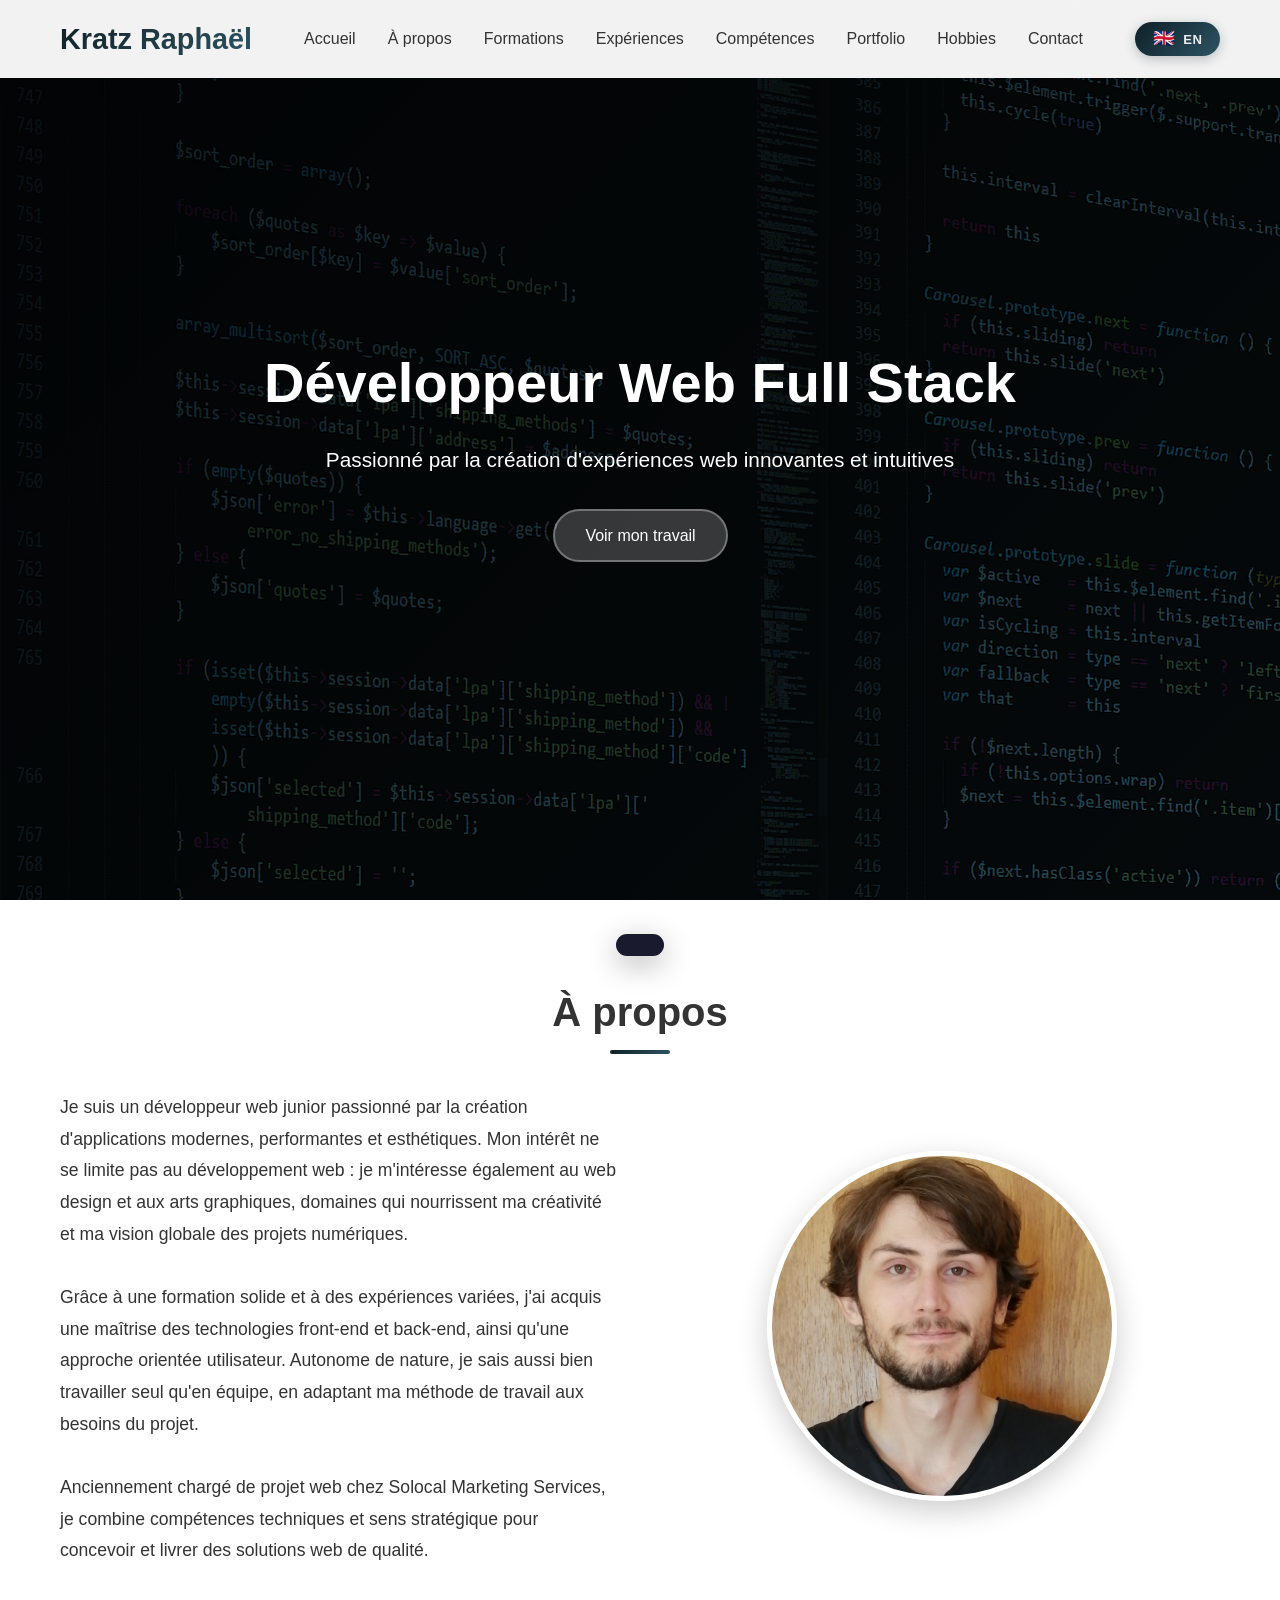
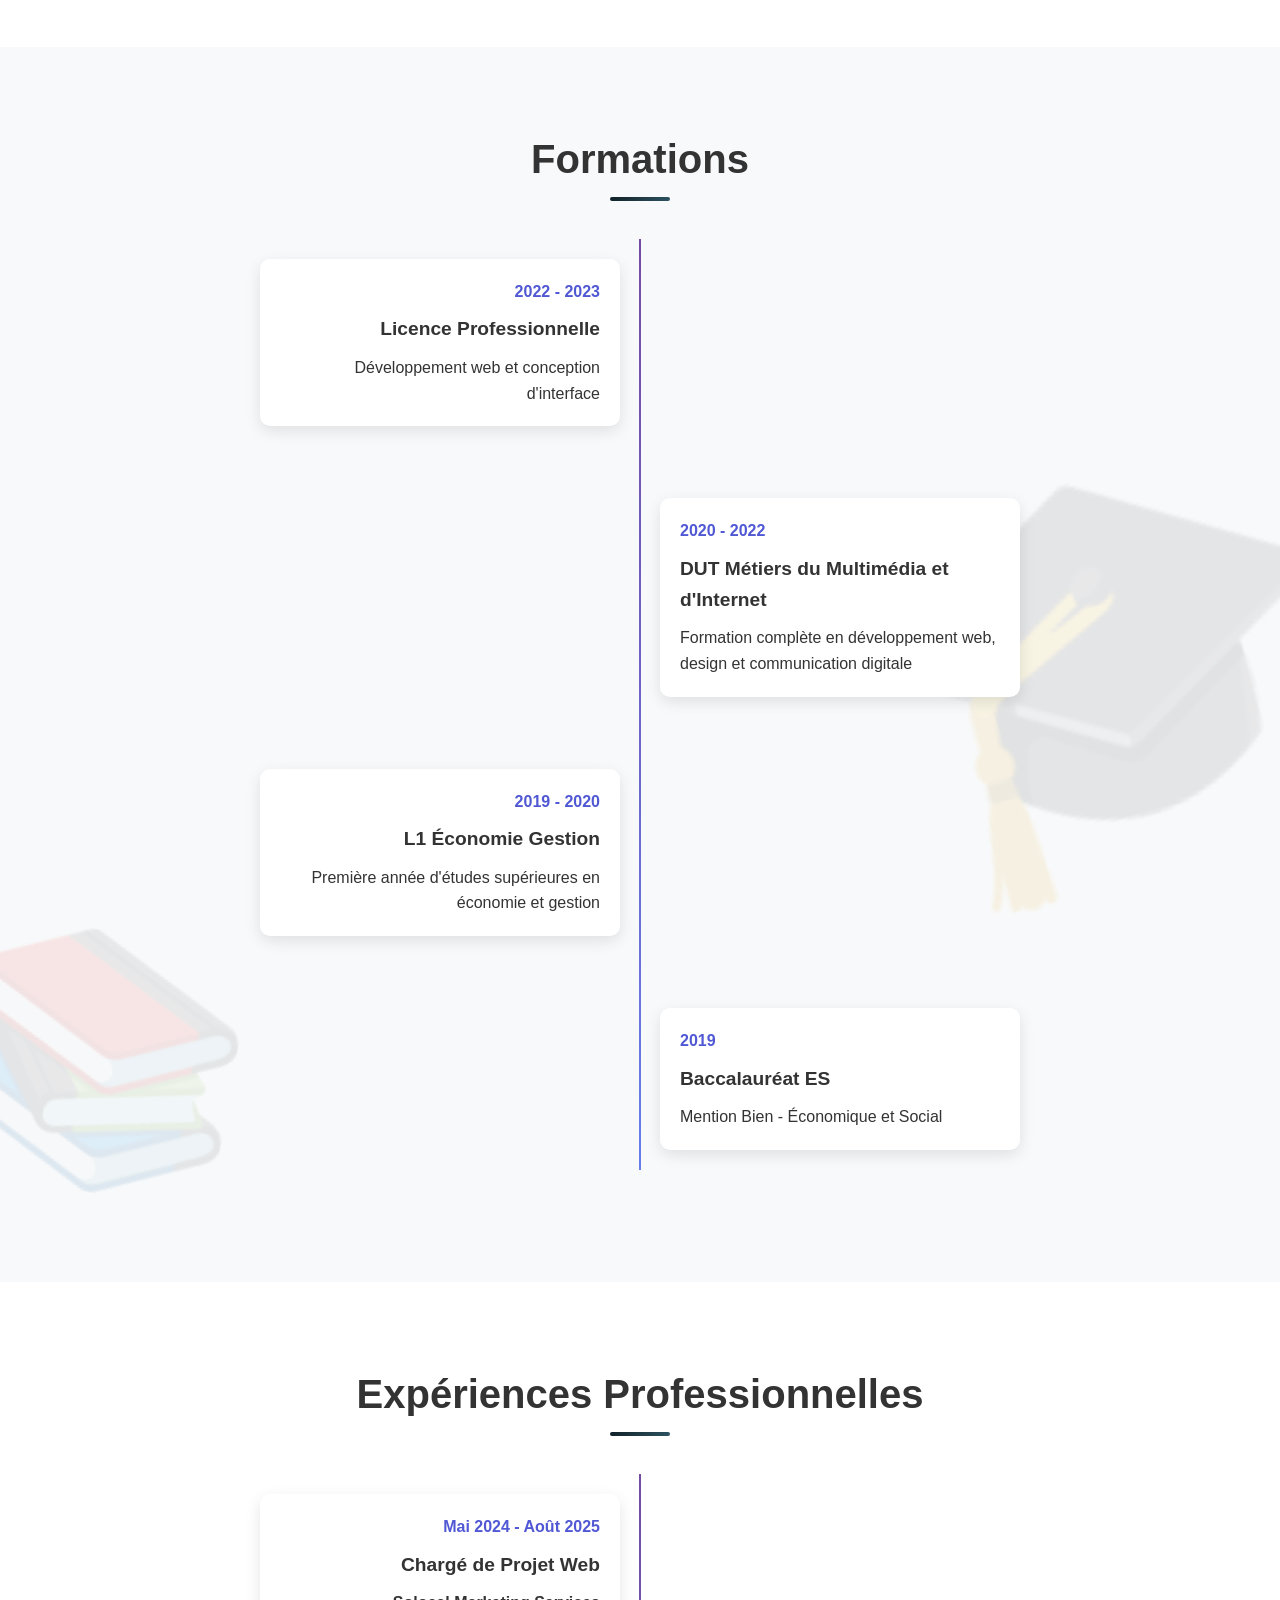
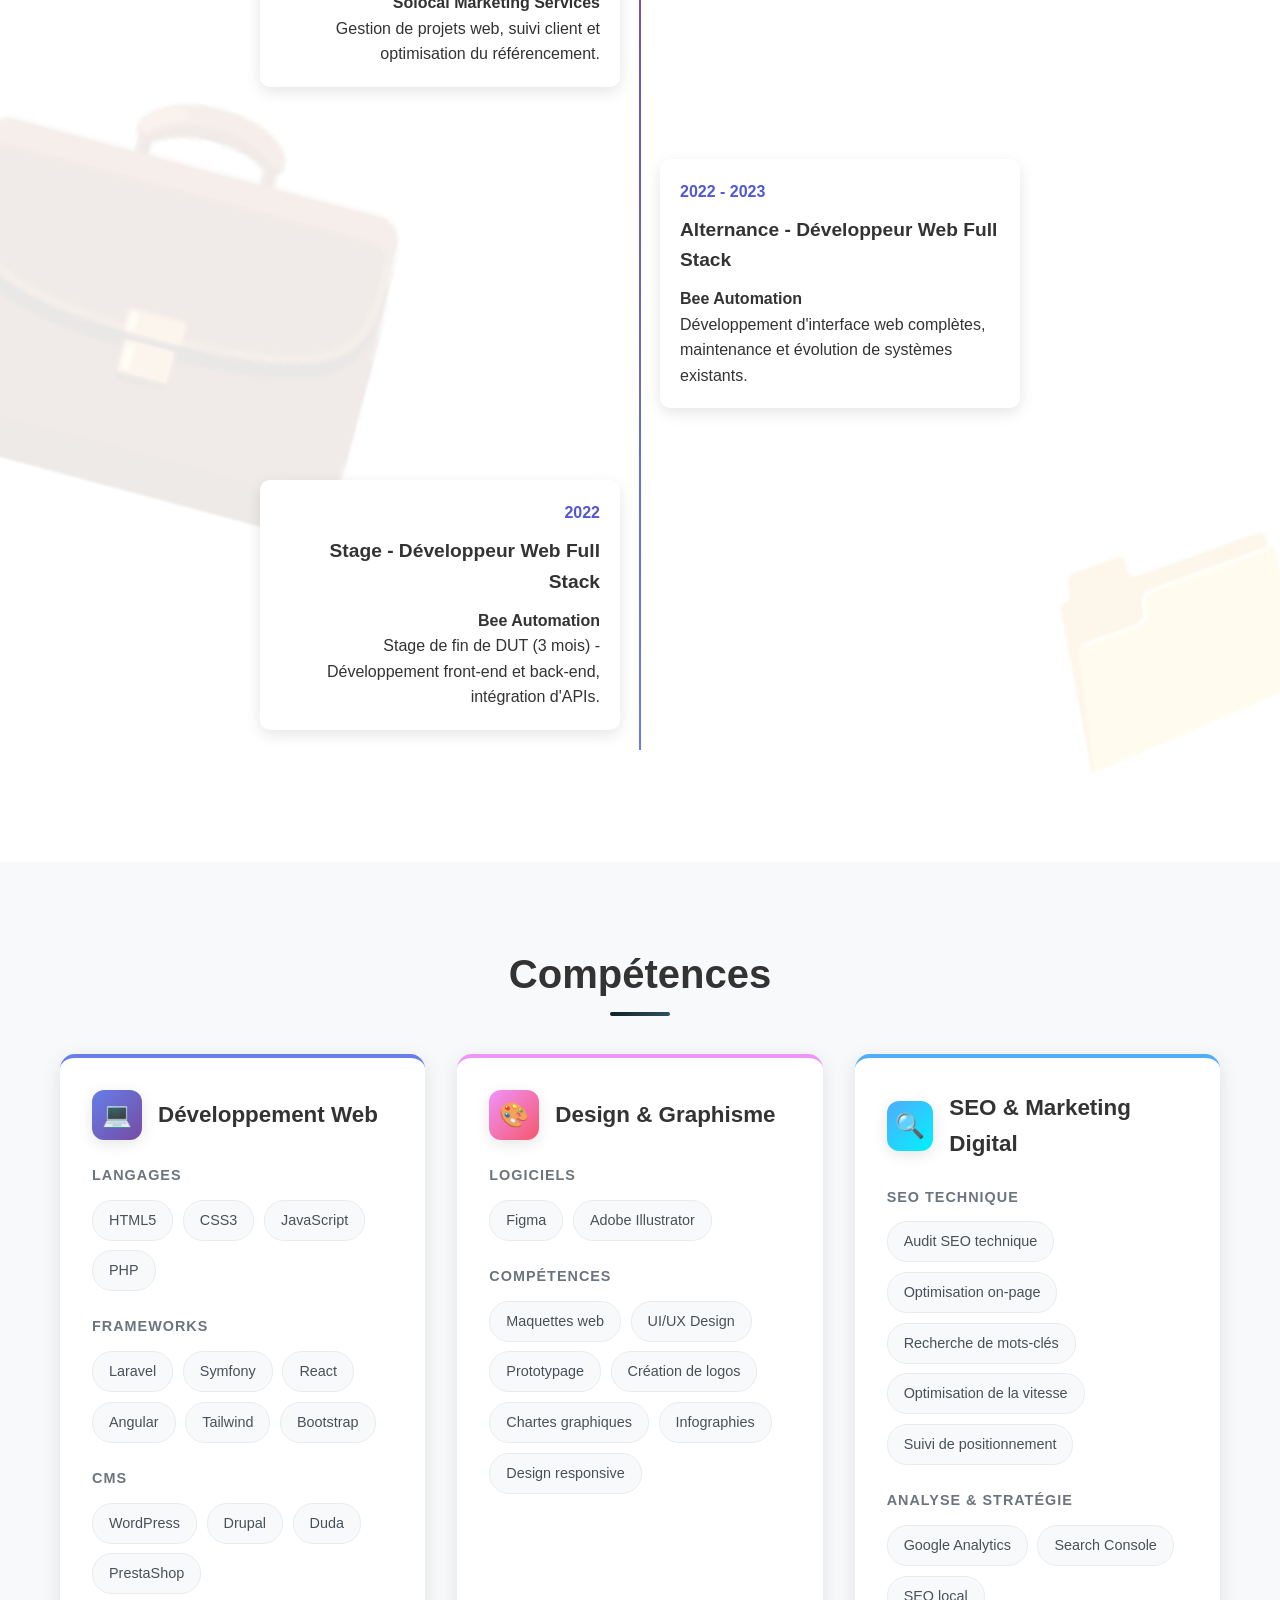
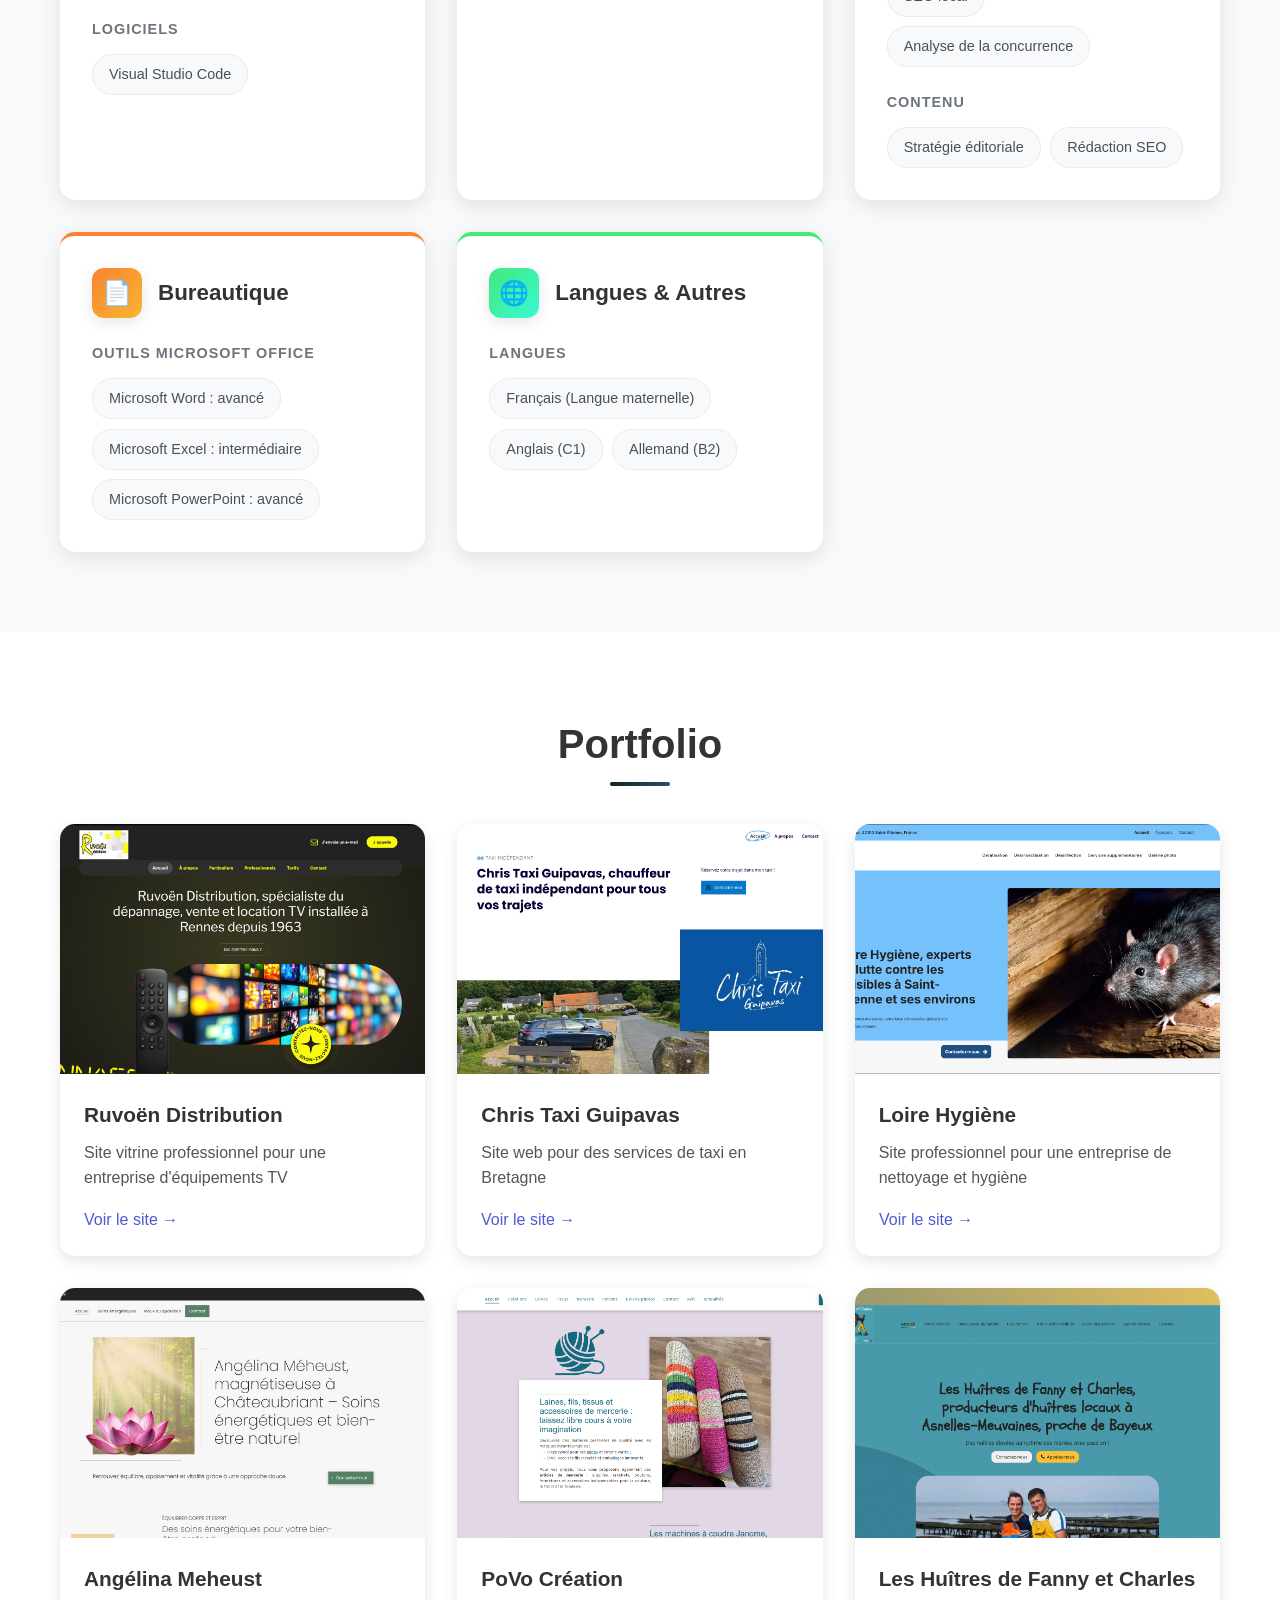
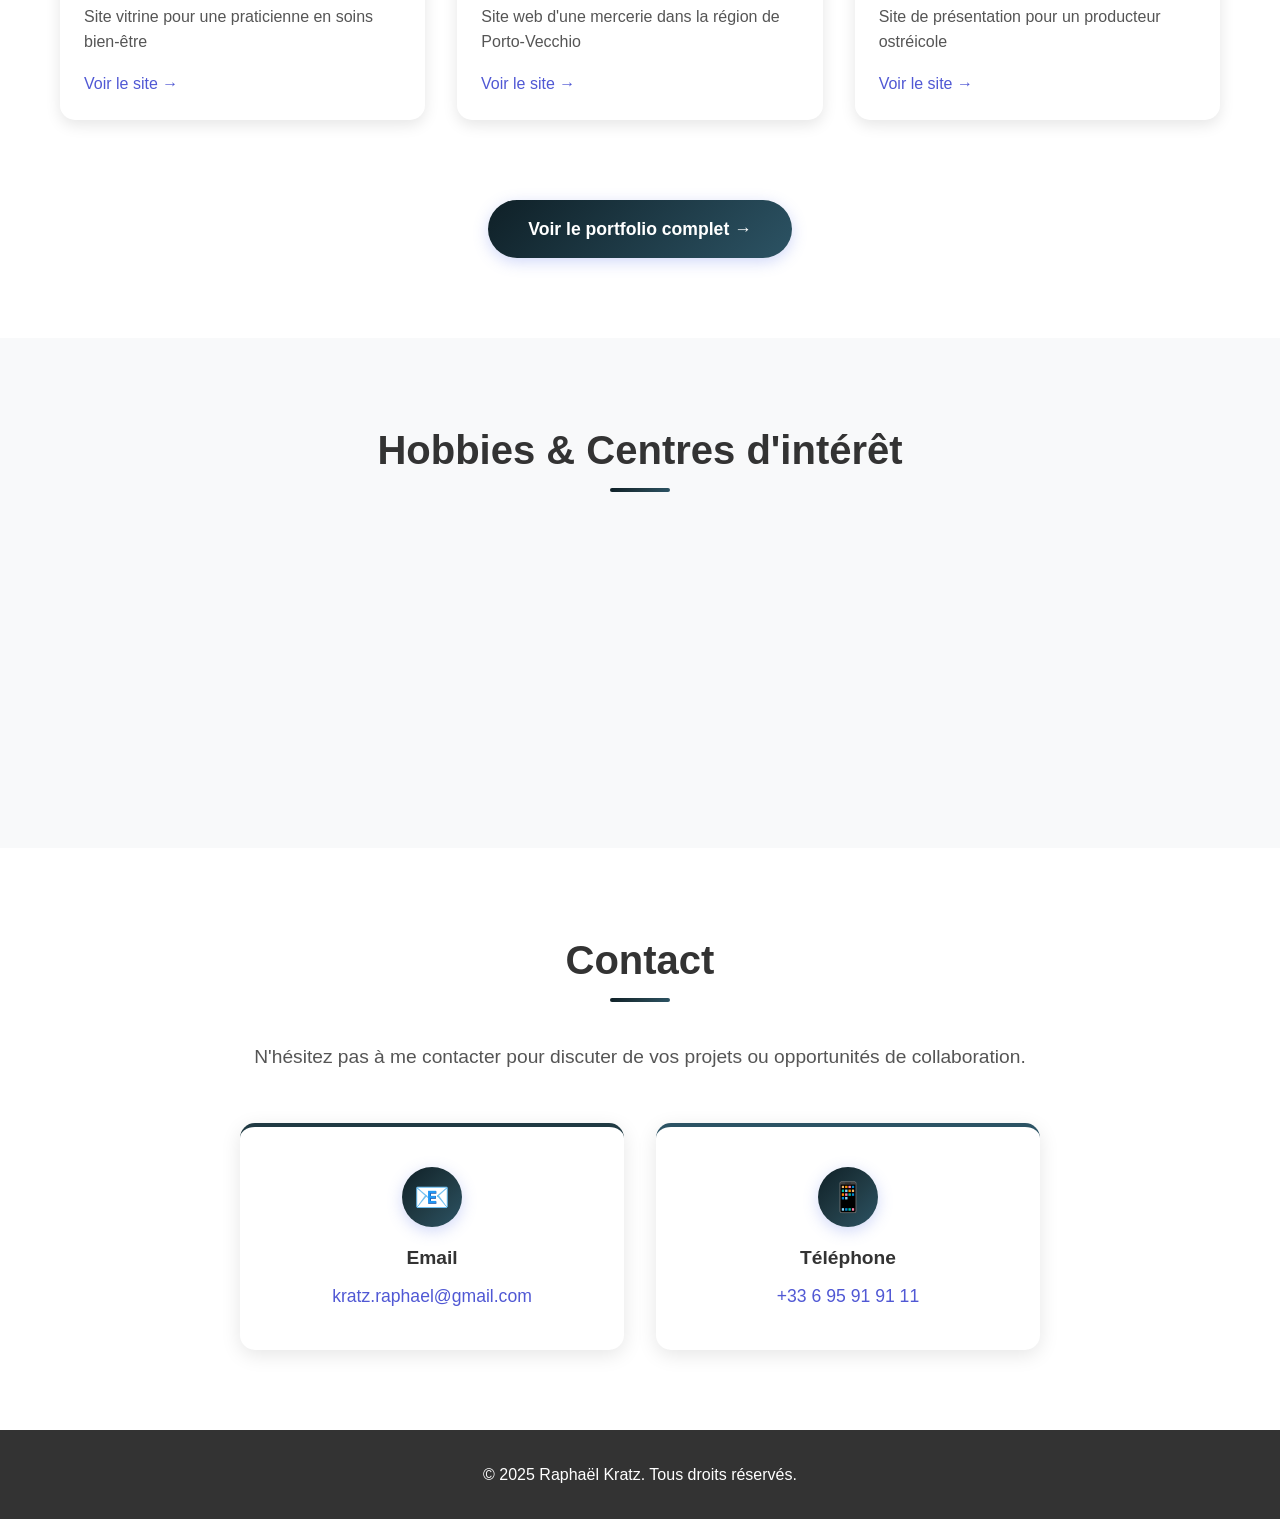
<file: index.html>
<!DOCTYPE html>
<html lang="fr">
<head>
    <meta charset="UTF-8">
    <meta name="viewport" content="width=device-width, initial-scale=1.0">
    <title>Portfolio - Développeur Web</title>
    <link rel="stylesheet" href="style.css">
</head>
<body>
    <header>
        <nav class="container">
            <div class="logo">Kratz Raphaël</div>
            <ul class="nav-links">
                <li><a href="#accueil" data-key="nav_home">Accueil</a></li>
                <li><a href="#a-propos" data-key="nav_about">À propos</a></li>
                <li><a href="#formations" data-key="nav_education">Formations</a></li>
                <li><a href="#experiences" data-key="nav_experience">Expériences</a></li>
                <li><a href="#competences" data-key="nav_skills">Compétences</a></li>
                <li><a href="#portfolio" data-key="nav_portfolio">Portfolio</a></li>
                <li><a href="#hobbies" data-key="nav_hobbies">Hobbies</a></li>
                <li><a href="#contact" data-key="nav_contact">Contact</a></li>
            </ul>
            <button class="lang-toggle" id="langToggle" onclick="toggleLanguage()">
                <span class="flag">🇬🇧</span>
                <span class="lang-label">EN</span>
            </button>
        </nav>
    </header>

    <section id="accueil" class="hero">
        <div class="hero-content">
            <h1 data-key="hero_title">Développeur Web Full Stack</h1>
            <p data-key="hero_subtitle">Passionné par la création d'expériences web innovantes et intuitives</p>
            <a href="#portfolio" class="cta-button" data-key="hero_cta">Voir mon travail</a>
        </div>
    </section>

    <section id="a-propos" class="section">
        <div class="container">
            <h2 class="section-title" data-key="about_title">À propos</h2>
            <div class="about-content">
                <div class="about-text">
                    <p data-key="about_p1">Je suis un développeur web junior passionné par la création d'applications modernes, performantes et esthétiques. Mon intérêt ne se limite pas au développement web : je m'intéresse également au web design et aux arts graphiques, domaines qui nourrissent ma créativité et ma vision globale des projets numériques.</p>
                    <br/>
                    <p data-key="about_p2">Grâce à une formation solide et à des expériences variées, j'ai acquis une maîtrise des technologies front-end et back-end, ainsi qu'une approche orientée utilisateur. Autonome de nature, je sais aussi bien travailler seul qu'en équipe, en adaptant ma méthode de travail aux besoins du projet.</p>
                    <br/>
                    <p data-key="about_p3">Anciennement chargé de projet web chez Solocal Marketing Services, je combine compétences techniques et sens stratégique pour concevoir et livrer des solutions web de qualité.</p>
                </div>
                <div class="about-image">
                    <img src="images/profil.jpeg" alt="Raphaël Kratz" class="profile-photo">
                </div>
            </div>
        </div>
    </section>

    <section id="formations" class="section">
        <div class="container">
            <h2 class="section-title" data-key="edu_title">Formations</h2>
            <div class="timeline">
                <div class="timeline-item">
                    <div class="timeline-content">
                        <div class="timeline-date">2022 - 2023</div>
                        <div class="timeline-title" data-key="edu1_title">Licence Professionnelle</div>
                        <p data-key="edu1_desc">Développement web et conception d'interface</p>
                    </div>
                </div>
                <div class="timeline-item">
                    <div class="timeline-content">
                        <div class="timeline-date">2020 - 2022</div>
                        <div class="timeline-title" data-key="edu2_title">DUT Métiers du Multimédia et d'Internet</div>
                        <p data-key="edu2_desc">Formation complète en développement web, design et communication digitale</p>
                    </div>
                </div>
                <div class="timeline-item">
                    <div class="timeline-content">
                        <div class="timeline-date">2019 - 2020</div>
                        <div class="timeline-title" data-key="edu3_title">L1 Économie Gestion</div>
                        <p data-key="edu3_desc">Première année d'études supérieures en économie et gestion</p>
                    </div>
                </div>
                <div class="timeline-item">
                    <div class="timeline-content">
                        <div class="timeline-date">2019</div>
                        <div class="timeline-title" data-key="edu4_title">Baccalauréat ES</div>
                        <p data-key="edu4_desc">Mention Bien - Économique et Social</p>
                    </div>
                </div>
            </div>
        </div>
    </section>

    <section id="experiences" class="section">
        <div class="container">
            <h2 class="section-title" data-key="exp_title">Expériences Professionnelles</h2>
            <div class="timeline">
                <div class="timeline-item">
                    <div class="timeline-content">
                        <div class="timeline-date">Mai 2024 - Août 2025</div>
                        <div class="timeline-title" data-key="exp1_title">Chargé de Projet Web</div>
                        <p data-key="exp1_desc"><strong>Solocal Marketing Services</strong><br>
                        Gestion de projets web, suivi client et optimisation du référencement.</p>
                    </div>
                </div>
                <div class="timeline-item">
                    <div class="timeline-content">
                        <div class="timeline-date">2022 - 2023</div>
                        <div class="timeline-title" data-key="exp2_title">Alternance - Développeur Web Full Stack</div>
                        <p data-key="exp2_desc"><strong>Bee Automation</strong><br>
                        Développement d'interface web complètes, maintenance et évolution de systèmes existants.</p>
                    </div>
                </div>
                <div class="timeline-item">
                    <div class="timeline-content">
                        <div class="timeline-date">2022</div>
                        <div class="timeline-title" data-key="exp3_title">Stage - Développeur Web Full Stack</div>
                        <p data-key="exp3_desc"><strong>Bee Automation</strong><br>
                        Stage de fin de DUT (3 mois) - Développement front-end et back-end, intégration d'APIs.</p>
                    </div>
                </div>
            </div>
        </div>
    </section>

    <section id="competences" class="section">
        <div class="container">
            <h2 class="section-title" data-key="skills_title">Compétences</h2>
            <div class="skills-categories">
                <div class="skill-category-card dev-category">
                    <div class="category-header">
                        <div class="category-icon">💻</div>
                        <h3 data-key="skills_dev">Développement Web</h3>
                    </div>
                    <div class="category-section">
                        <h4 data-key="skills_languages">Langages</h4>
                        <div class="skill-tags">
                            <span class="skill-tag">HTML5</span>
                            <span class="skill-tag">CSS3</span>
                            <span class="skill-tag">JavaScript</span>
                            <span class="skill-tag">PHP</span>
                        </div>
                    </div>
                    <div class="category-section">
                        <h4 data-key="skills_frameworks">Frameworks</h4>
                        <div class="skill-tags">
                            <span class="skill-tag">Laravel</span>
                            <span class="skill-tag">Symfony</span>
                            <span class="skill-tag">React</span>
                            <span class="skill-tag">Angular</span>
                            <span class="skill-tag">Tailwind</span>
                            <span class="skill-tag">Bootstrap</span>
                        </div>
                    </div>
                    <div class="category-section">
                        <h4>CMS</h4>
                        <div class="skill-tags">
                            <span class="skill-tag">WordPress</span>
                            <span class="skill-tag">Drupal</span>
                            <span class="skill-tag">Duda</span>
                            <span class="skill-tag">PrestaShop</span>
                        </div>
                    </div>
                    <div class="category-section">
                        <h4 data-key="skills_software">Logiciels</h4>
                        <div class="skill-tags">
                            <span class="skill-tag">Visual Studio Code</span>
                        </div>
                    </div>
                </div>

                <div class="skill-category-card design-category">
                    <div class="category-header">
                        <div class="category-icon">🎨</div>
                        <h3 data-key="skills_design">Design & Graphisme</h3>
                    </div>
                    <div class="category-section">
                        <h4 data-key="skills_software">Logiciels</h4>
                        <div class="skill-tags">
                            <span class="skill-tag">Figma</span>
                            <span class="skill-tag">Adobe Illustrator</span>
                        </div>
                    </div>
                    <div class="category-section">
                        <h4 data-key="skills_competences">Compétences</h4>
                        <div class="skill-tags">
                            <span class="skill-tag" data-key="tag_mockups">Maquettes web</span>
                            <span class="skill-tag">UI/UX Design</span>
                            <span class="skill-tag" data-key="tag_proto">Prototypage</span>
                            <span class="skill-tag" data-key="tag_logos">Création de logos</span>
                            <span class="skill-tag" data-key="tag_brand">Chartes graphiques</span>
                            <span class="skill-tag" data-key="tag_infog">Infographies</span>
                            <span class="skill-tag" data-key="tag_responsive">Design responsive</span>
                        </div>
                    </div>
                </div>

                <div class="skill-category-card seo-category">
                    <div class="category-header">
                        <div class="category-icon">🔍</div>
                        <h3 data-key="skills_seo">SEO & Marketing Digital</h3>
                    </div>
                    <div class="category-section">
                        <h4 data-key="skills_seo_tech">SEO Technique</h4>
                        <div class="skill-tags">
                            <span class="skill-tag" data-key="tag_audit">Audit SEO technique</span>
                            <span class="skill-tag" data-key="tag_onpage">Optimisation on-page</span>
                            <span class="skill-tag" data-key="tag_keywords">Recherche de mots-clés</span>
                            <span class="skill-tag" data-key="tag_speed">Optimisation de la vitesse</span>
                            <span class="skill-tag" data-key="tag_rank">Suivi de positionnement</span>
                        </div>
                    </div>
                    <div class="category-section">
                        <h4 data-key="skills_analytics">Analyse & Stratégie</h4>
                        <div class="skill-tags">
                            <span class="skill-tag">Google Analytics</span>
                            <span class="skill-tag">Search Console</span>
                            <span class="skill-tag" data-key="tag_local">SEO local</span>
                            <span class="skill-tag" data-key="tag_competition">Analyse de la concurrence</span>
                        </div>
                    </div>
                    <div class="category-section">
                        <h4 data-key="skills_content">Contenu</h4>
                        <div class="skill-tags">
                            <span class="skill-tag" data-key="tag_editorial">Stratégie éditoriale</span>
                            <span class="skill-tag" data-key="tag_seowrite">Rédaction SEO</span>
                        </div>
                    </div>
                </div>

                <div class="skill-category-card office-category">
                    <div class="category-header">
                        <div class="category-icon">📄</div>
                        <h3 data-key="skills_office">Bureautique</h3>
                    </div>
                    <div class="category-section">
                        <h4 data-key="skills_office_tools">Outils Microsoft Office</h4>
                        <div class="skill-tags">
                            <span class="skill-tag" data-key="tag_word">Microsoft Word : avancé</span>
                            <span class="skill-tag" data-key="tag_excel">Microsoft Excel : intermédiaire</span>
                            <span class="skill-tag" data-key="tag_ppt">Microsoft PowerPoint : avancé</span>
                        </div>
                    </div>
                </div>

                <div class="skill-category-card other-category">
                    <div class="category-header">
                        <div class="category-icon">🌐</div>
                        <h3 data-key="skills_languages_other">Langues & Autres</h3>
                    </div>
                    <div class="category-section">
                        <h4 data-key="skills_lang_section">Langues</h4>
                        <div class="skill-tags">
                            <span class="skill-tag" data-key="tag_fr">Français (Langue maternelle)</span>
                            <span class="skill-tag" data-key="tag_en">Anglais (C1)</span>
                            <span class="skill-tag" data-key="tag_de">Allemand (B2)</span>
                        </div>
                    </div>
                </div>
            </div>
        </div>
    </section>

    <section id="portfolio" class="section">
        <div class="container">
            <h2 class="section-title" data-key="portfolio_title">Portfolio</h2>
            <div class="portfolio-grid">
                <div class="portfolio-item">
                    <div class="portfolio-image"><img src="images/Ruvoen.png"/></div>
                    <div class="portfolio-content">
                        <h3 class="portfolio-title">Ruvoën Distribution</h3>
                        <p class="portfolio-description" data-key="proj2_desc">Site vitrine professionnel pour une entreprise d'équipements TV</p>
                        <a href="https://www.ruvoendistribution.com" target="_blank" class="portfolio-link" data-key="see_site">Voir le site →</a>
                    </div>
                </div>
                <div class="portfolio-item">
                    <div class="portfolio-image"><img src="images/Chris taxi.png"/></div>
                    <div class="portfolio-content">
                        <h3 class="portfolio-title">Chris Taxi Guipavas</h3>
                        <p class="portfolio-description" data-key="proj3_desc">Site web pour des services de taxi en Bretagne</p>
                        <a href="https://www.christaxiguipavas.fr" target="_blank" class="portfolio-link" data-key="see_site">Voir le site →</a>
                    </div>
                </div>
                <div class="portfolio-item">
                    <div class="portfolio-image"><img src="images/Loire hygiene.png"/></div>
                    <div class="portfolio-content">
                        <h3 class="portfolio-title">Loire Hygiène</h3>
                        <p class="portfolio-description" data-key="proj4_desc">Site professionnel pour une entreprise de nettoyage et hygiène</p>
                        <a href="https://www.loirehygiene.fr" target="_blank" class="portfolio-link" data-key="see_site">Voir le site →</a>
                    </div>
                </div>
                <div class="portfolio-item">
                    <div class="portfolio-image"><img src="images/Bien etre.png"/></div>
                    <div class="portfolio-content">
                        <h3 class="portfolio-title">Angélina Meheust</h3>
                        <p class="portfolio-description" data-key="proj5_desc">Site vitrine pour une praticienne en soins bien-être</p>
                        <a href="https://www.angelina-meheust.fr" target="_blank" class="portfolio-link" data-key="see_site">Voir le site →</a>
                    </div>
                </div>
                <div class="portfolio-item">
                    <div class="portfolio-image"><img src="images/Povo Creation.png"/></div>
                    <div class="portfolio-content">
                        <h3 class="portfolio-title">PoVo Création</h3>
                        <p class="portfolio-description" data-key="proj6_desc">Site web d'une mercerie dans la région de Porto-Vecchio</p>
                        <a href="https://www.povo-creation.fr" target="_blank" class="portfolio-link" data-key="see_site">Voir le site →</a>
                    </div>
                </div>
                <div class="portfolio-item">
                    <div class="portfolio-image"><img src="images/Huitres.png"/></div>
                    <div class="portfolio-content">
                        <h3 class="portfolio-title">Les Huîtres de Fanny et Charles</h3>
                        <p class="portfolio-description" data-key="proj1_desc">Site de présentation pour un producteur ostréicole</p>
                        <a href="https://www.leshuitresdefannyetcharles.fr" target="_blank" class="portfolio-link" data-key="see_site">Voir le site →</a>
                    </div>
                </div>
            </div>
            <div class="portfolio-cta">
                <a href="portfolio.html" class="portfolio-button" data-key="portfolio_full">Voir le portfolio complet →</a>
            </div>
        </div>
    </section>

    <section id="hobbies" class="section">
        <div class="container">
            <h2 class="section-title" data-key="hobbies_title">Hobbies & Centres d'intérêt</h2>
            <div class="hobbies-grid">
                <div class="hobby-card">
                    <div class="hobby-icon">🎹</div>
                    <h3 data-key="hobby1_title">Piano</h3>
                    <p data-key="hobby1_desc">Pratique depuis mes 10 ans, passion pour la musique classique et contemporaine</p>
                </div>
                <div class="hobby-card">
                    <div class="hobby-icon">🥾</div>
                    <h3 data-key="hobby2_title">Randonnée</h3>
                    <p data-key="hobby2_desc">Amateur de grands espaces, j'ai réalisé le tour du Mont-Blanc en bivouac en 2023</p>
                </div>
                <div class="hobby-card">
                    <div class="hobby-icon">🌍</div>
                    <h3 data-key="hobby3_title">Géographie</h3>
                    <p data-key="hobby3_desc">Passionné de culture générale géographique</p>
                </div>
            </div>
        </div>
    </section>

    <section id="contact" class="section">
        <div class="container">
            <h2 class="section-title" data-key="contact_title">Contact</h2>
            <div class="contact-info">
                <p class="contact-intro" data-key="contact_intro">N'hésitez pas à me contacter pour discuter de vos projets ou opportunités de collaboration.</p>
                <div class="contact-details">
                    <div class="contact-item">
                        <div class="contact-icon">📧</div>
                        <div class="contact-text">
                            <h3>Email</h3>
                            <a href="mailto:kratz.raphael@gmail.com">kratz.raphael@gmail.com</a>
                        </div>
                    </div>
                    <div class="contact-item">
                        <div class="contact-icon">📱</div>
                        <div class="contact-text">
                            <h3 data-key="contact_phone">Téléphone</h3>
                            <a href="tel:+33695919111">+33 6 95 91 91 11</a>
                        </div>
                    </div>
                </div>
            </div>
        </div>
    </section>

    <footer>
        <div class="container">
            <p data-key="footer_text">&copy; 2025 Raphaël Kratz. Tous droits réservés.</p>
        </div>
    </footer>

    <div class="translation-banner" id="translationBanner"></div>

    <script>
        const translations = {
            fr: {
                nav_home: "Accueil", nav_about: "À propos", nav_education: "Formations",
                nav_experience: "Expériences", nav_skills: "Compétences", nav_portfolio: "Portfolio",
                nav_hobbies: "Hobbies", nav_contact: "Contact",
                hero_title: "Développeur Web Full Stack",
                hero_subtitle: "Passionné par la création d'expériences web innovantes et intuitives",
                hero_cta: "Voir mon travail",
                about_title: "À propos",
                about_p1: "Je suis un développeur web junior passionné par la création d'applications modernes, performantes et esthétiques. Mon intérêt ne se limite pas au développement web : je m'intéresse également au web design et aux arts graphiques, domaines qui nourrissent ma créativité et ma vision globale des projets numériques.",
                about_p2: "Grâce à une formation solide et à des expériences variées, j'ai acquis une maîtrise des technologies front-end et back-end, ainsi qu'une approche orientée utilisateur. Autonome de nature, je sais aussi bien travailler seul qu'en équipe, en adaptant ma méthode de travail aux besoins du projet.",
                about_p3: "Anciennement chargé de projet web chez Solocal Marketing Services, je combine compétences techniques et sens stratégique pour concevoir et livrer des solutions web de qualité.",
                edu_title: "Formations",
                edu1_title: "Licence Professionnelle", edu1_desc: "Développement web et conception d'interface",
                edu2_title: "DUT Métiers du Multimédia et d'Internet", edu2_desc: "Formation complète en développement web, design et communication digitale",
                edu3_title: "L1 Économie Gestion", edu3_desc: "Première année d'études supérieures en économie et gestion",
                edu4_title: "Baccalauréat ES", edu4_desc: "Mention Bien - Économique et Social",
                exp_title: "Expériences Professionnelles",
                exp1_title: "Chargé de Projet Web",
                exp1_desc: "<strong>Solocal Marketing Services</strong><br>Gestion de projets web, suivi client et optimisation du référencement.",
                exp2_title: "Alternance - Développeur Web Full Stack",
                exp2_desc: "<strong>Bee Automation</strong><br>Développement d'interface web complètes, maintenance et évolution de systèmes existants.",
                exp3_title: "Stage - Développeur Web Full Stack",
                exp3_desc: "<strong>Bee Automation</strong><br>Stage de fin de DUT (3 mois) - Développement front-end et back-end, intégration d'APIs.",
                skills_title: "Compétences", skills_dev: "Développement Web", skills_languages: "Langages",
                skills_frameworks: "Frameworks", skills_software: "Logiciels", skills_design: "Design & Graphisme",
                skills_competences: "Compétences", skills_seo: "SEO & Marketing Digital",
                skills_seo_tech: "SEO Technique", skills_analytics: "Analyse & Stratégie",
                skills_content: "Contenu",
                skills_office: "Bureautique",
                skills_office_tools: "Outils Microsoft Office",
                tag_word: "Microsoft Word : avancé",
                tag_excel: "Microsoft Excel : intermédiaire",
                tag_ppt: "Microsoft PowerPoint : avancé",
                skills_languages_other: "Langues & Autres", skills_lang_section: "Langues",
                tag_mockups: "Maquettes web", tag_proto: "Prototypage", tag_logos: "Création de logos",
                tag_brand: "Chartes graphiques", tag_infog: "Infographies", tag_responsive: "Design responsive",
                tag_audit: "Audit SEO technique", tag_onpage: "Optimisation on-page",
                tag_keywords: "Recherche de mots-clés", tag_speed: "Optimisation de la vitesse",
                tag_rank: "Suivi de positionnement", tag_local: "SEO local",
                tag_competition: "Analyse de la concurrence", tag_editorial: "Stratégie éditoriale",
                tag_seowrite: "Rédaction SEO", tag_fr: "Français (Langue maternelle)",
                tag_en: "Anglais (C1)", tag_de: "Allemand (B2)",
                portfolio_title: "Portfolio", see_site: "Voir le site →",
                proj1_desc: "Site de présentation pour un producteur ostréicole",
                proj2_desc: "Site vitrine professionnel pour une entreprise d'équipements TV",
                proj3_desc: "Site web pour des services de taxi en Bretagne",
                proj4_desc: "Site professionnel pour une entreprise de nettoyage et hygiène",
                proj5_desc: "Site vitrine pour une praticienne en soins bien-être",
                proj6_desc: "Site web d'une mercerie dans la région de Porto-Vecchio",
                portfolio_full: "Voir le portfolio complet →",
                hobbies_title: "Hobbies & Centres d'intérêt",
                hobby1_title: "Piano", hobby1_desc: "Pratique depuis mes 10 ans, passion pour la musique classique et contemporaine",
                hobby2_title: "Randonnée", hobby2_desc: "Amateur de grands espaces, j'ai réalisé le tour du Mont-Blanc en bivouac en 2023",
                hobby3_title: "Géographie", hobby3_desc: "Passionné de culture générale géographique",
                contact_title: "Contact",
                contact_intro: "N'hésitez pas à me contacter pour discuter de vos projets ou opportunités de collaboration.",
                contact_phone: "Téléphone",
                footer_text: "© 2025 Raphaël Kratz. Tous droits réservés.",
                page_title: "Portfolio - Développeur Web"
            },
            en: {
                nav_home: "Home", nav_about: "About", nav_education: "Education",
                nav_experience: "Experience", nav_skills: "Skills", nav_portfolio: "Portfolio",
                nav_hobbies: "Hobbies", nav_contact: "Contact",
                hero_title: "Full Stack Web Developer",
                hero_subtitle: "Passionate about creating innovative and intuitive web experiences",
                hero_cta: "View my work",
                about_title: "About",
                about_p1: "I am a junior web developer passionate about building modern, high-performance and visually appealing applications. My interest extends beyond web development: I am also drawn to web design and graphic arts, fields that fuel my creativity and broaden my vision of digital projects.",
                about_p2: "Through solid education and diverse experience, I have developed strong skills in both front-end and back-end technologies, with a user-centred approach. I am naturally independent and equally comfortable working alone or within a team, adapting my work style to the needs of each project.",
                about_p3: "As a former web project manager at Solocal Marketing Services, I blend technical skills with strategic thinking to design and deliver high-quality web solutions.",
                edu_title: "Education",
                edu1_title: "Professional Bachelor's Degree", edu1_desc: "Web development and interface design",
                edu2_title: "DUT Multimedia & Internet", edu2_desc: "Comprehensive training in web development, design and digital communication",
                edu3_title: "First Year – Economics & Management", edu3_desc: "First year of higher education in economics and management",
                edu4_title: "French Baccalauréat ES", edu4_desc: "With Honours – Economics & Social Sciences",
                exp_title: "Professional Experience",
                exp1_title: "Web Project Manager",
                exp1_desc: "<strong>Solocal Marketing Services</strong><br>Web project management, client follow-up and SEO optimisation.",
                exp2_title: "Apprenticeship – Full Stack Web Developer",
                exp2_desc: "<strong>Bee Automation</strong><br>Development of complete web interfaces, maintenance and evolution of existing systems.",
                exp3_title: "Internship – Full Stack Web Developer",
                exp3_desc: "<strong>Bee Automation</strong><br>End-of-degree internship (3 months) – Front-end and back-end development, API integration.",
                skills_title: "Skills", skills_dev: "Web Development", skills_languages: "Languages",
                skills_frameworks: "Frameworks", skills_software: "Software", skills_design: "Design & Graphics",
                skills_competences: "Skills", skills_seo: "SEO & Digital Marketing",
                skills_seo_tech: "Technical SEO", skills_analytics: "Analytics & Strategy",
                skills_content: "Content",
                skills_office: "Office Tools",
                skills_office_tools: "Microsoft Office Suite",
                tag_word: "Microsoft Word: Advanced",
                tag_excel: "Microsoft Excel: Intermediate",
                tag_ppt: "Microsoft PowerPoint: Advanced",
                skills_languages_other: "Languages & Other", skills_lang_section: "Languages",
                tag_mockups: "Web mockups", tag_proto: "Prototyping", tag_logos: "Logo creation",
                tag_brand: "Brand guidelines", tag_infog: "Infographics", tag_responsive: "Responsive design",
                tag_audit: "Technical SEO audit", tag_onpage: "On-page optimisation",
                tag_keywords: "Keyword research", tag_speed: "Speed optimisation",
                tag_rank: "Ranking tracking", tag_local: "Local SEO",
                tag_competition: "Competitive analysis", tag_editorial: "Editorial strategy",
                tag_seowrite: "SEO copywriting", tag_fr: "French (Native)",
                tag_en: "English (C1)", tag_de: "German (B2)",
                portfolio_title: "Portfolio", see_site: "View site →",
                proj1_desc: "Presentation website for an oyster producer",
                proj2_desc: "Professional showcase website for a TV equipment company",
                proj3_desc: "Website for taxi services in Brittany",
                proj4_desc: "Professional website for a cleaning and hygiene company",
                proj5_desc: "Showcase website for a wellness therapist",
                proj6_desc: "Website for a haberdashery in the Porto-Vecchio region",
                portfolio_full: "View full portfolio →",
                hobbies_title: "Hobbies & Interests",
                hobby1_title: "Piano", hobby1_desc: "Playing since the age of 10, passionate about classical and contemporary music",
                hobby2_title: "Hiking", hobby2_desc: "A lover of wide open spaces, I completed the Mont-Blanc circuit in 2023 with bivouac camping",
                hobby3_title: "Geography", hobby3_desc: "Passionate about geographical general knowledge",
                contact_title: "Contact",
                contact_intro: "Feel free to reach out to discuss your projects or collaboration opportunities.",
                contact_phone: "Phone",
                footer_text: "© 2025 Raphaël Kratz. All rights reserved.",
                page_title: "Portfolio - Web Developer"
            }
        };

        // ─── STATE ───────────────────────────────────────────────────────
        let currentLang = 'fr';

        // ─── APPLY TRANSLATIONS ──────────────────────────────────────────
        function applyTranslations(lang) {
            const t = translations[lang];
            document.querySelectorAll('[data-key]').forEach(el => {
                const key = el.getAttribute('data-key');
                if (t[key] !== undefined) {
                    el.innerHTML = t[key];
                }
            });
            document.title = t.page_title;
            document.documentElement.lang = lang;
        }

        // ─── TOGGLE ──────────────────────────────────────────────────────
        function toggleLanguage() {
            currentLang = currentLang === 'fr' ? 'en' : 'fr';
            applyTranslations(currentLang);

            const btn = document.getElementById('langToggle');
            if (currentLang === 'en') {
                btn.innerHTML = '<span class="flag">🇫🇷</span><span class="lang-label">FR</span>';
            } else {
                btn.innerHTML = '<span class="flag">🇬🇧</span><span class="lang-label">EN</span>';
            }

            // Show banner
            const banner = document.getElementById('translationBanner');
            banner.textContent = currentLang === 'en' ? '🌐 Page translated to English' : '🌐 Page traduite en français';
            banner.classList.add('show');
            setTimeout(() => banner.classList.remove('show'), 2500);
        }

        // ─── SMOOTH SCROLL ───────────────────────────────────────────────
        document.querySelectorAll('a[href^="#"]').forEach(anchor => {
            anchor.addEventListener('click', function (e) {
                e.preventDefault();
                const target = document.querySelector(this.getAttribute('href'));
                if (target) {
                    target.scrollIntoView({ behavior: 'smooth', block: 'start' });
                }
            });
        });

        // ─── HEADER SCROLL EFFECT ────────────────────────────────────────
        window.addEventListener('scroll', () => {
            const header = document.querySelector('header');
            if (window.scrollY > 100) {
                header.style.background = 'rgba(255, 255, 255, 0.98)';
                header.style.boxShadow = '0 2px 20px rgba(0,0,0,0.1)';
            } else {
                header.style.background = 'rgba(255, 255, 255, 0.95)';
                header.style.boxShadow = 'none';
            }
        });

        // ─── ANIMATE ON SCROLL ───────────────────────────────────────────
        const observerOptions = { threshold: 0.1, rootMargin: '0px 0px -50px 0px' };
        const observer = new IntersectionObserver((entries) => {
            entries.forEach(entry => {
                if (entry.isIntersecting) {
                    entry.target.style.animation = 'fadeInUp 0.6s ease-out forwards';
                }
            });
        }, observerOptions);

        document.querySelectorAll('.timeline-item, .skill-category, .hobby-card, .portfolio-item').forEach(el => {
            el.style.opacity = '0';
            observer.observe(el);
        });
    </script>
</body>
</html>
</file>
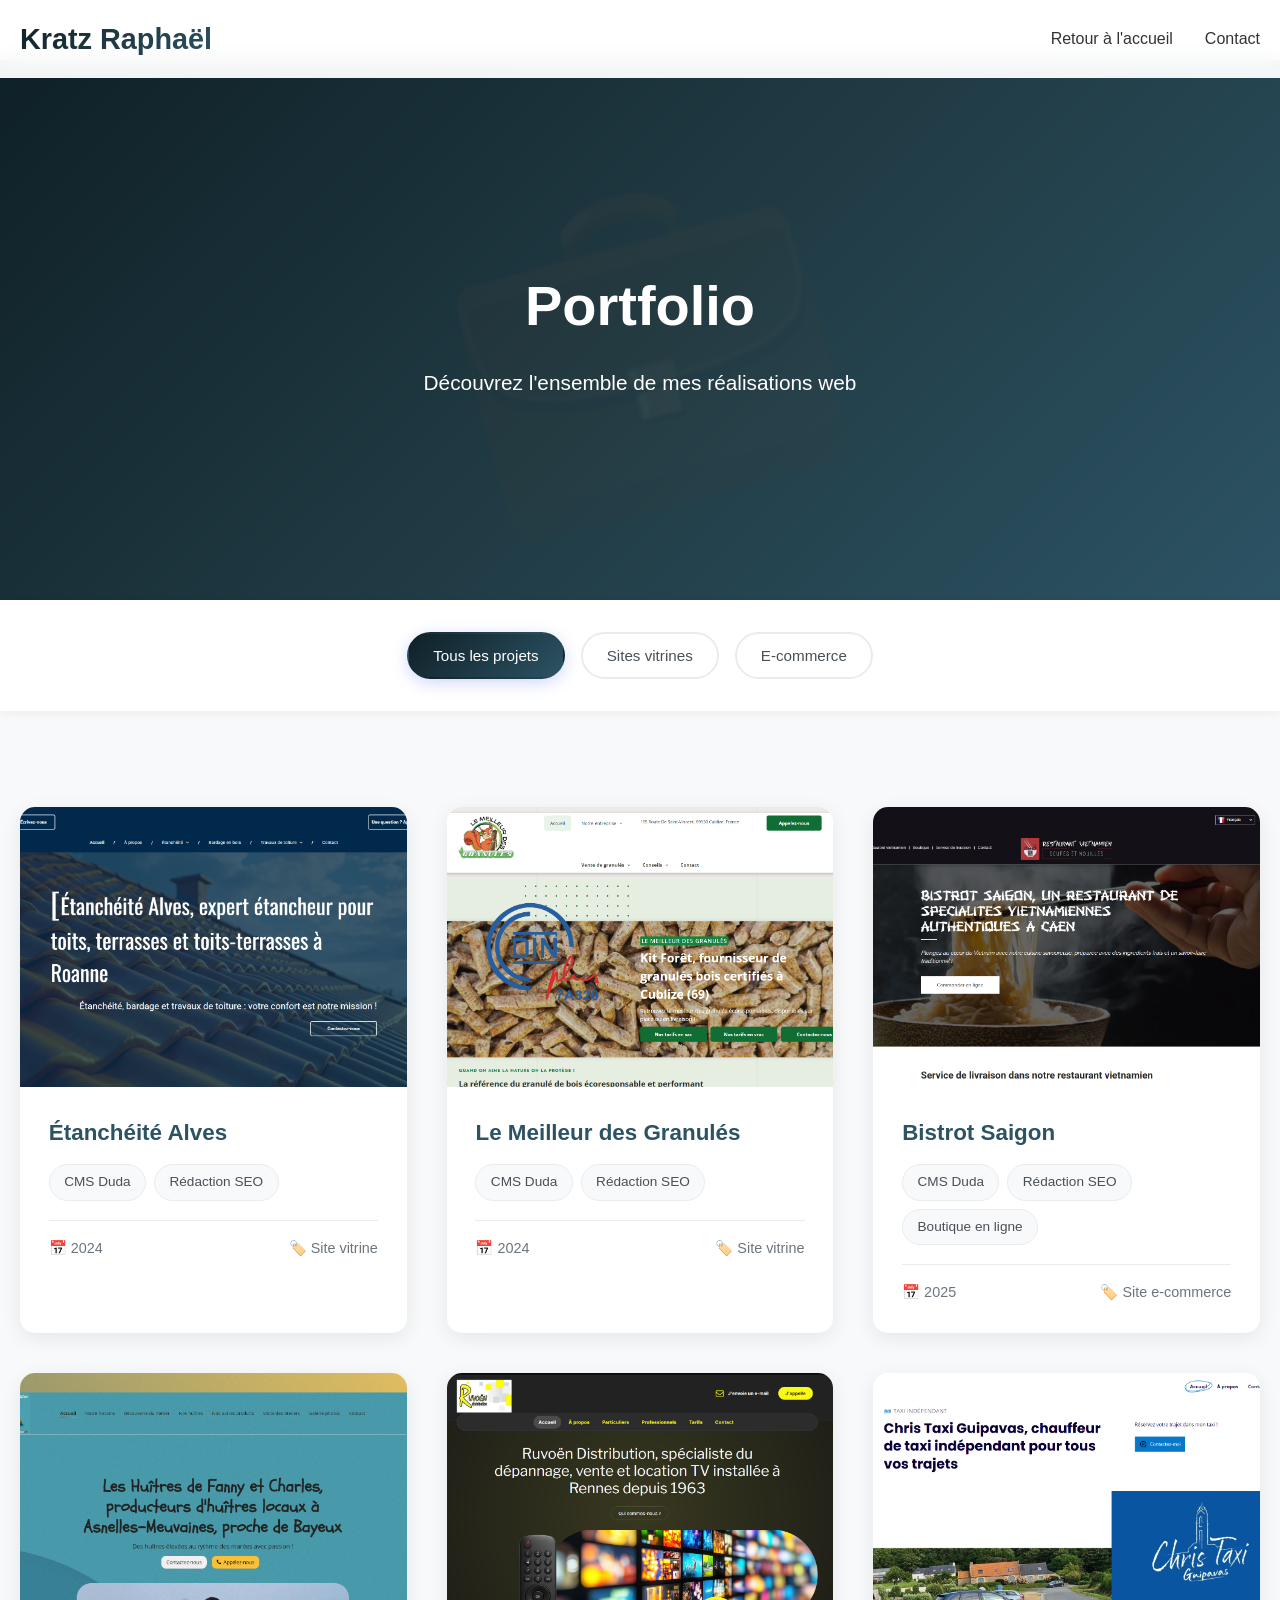
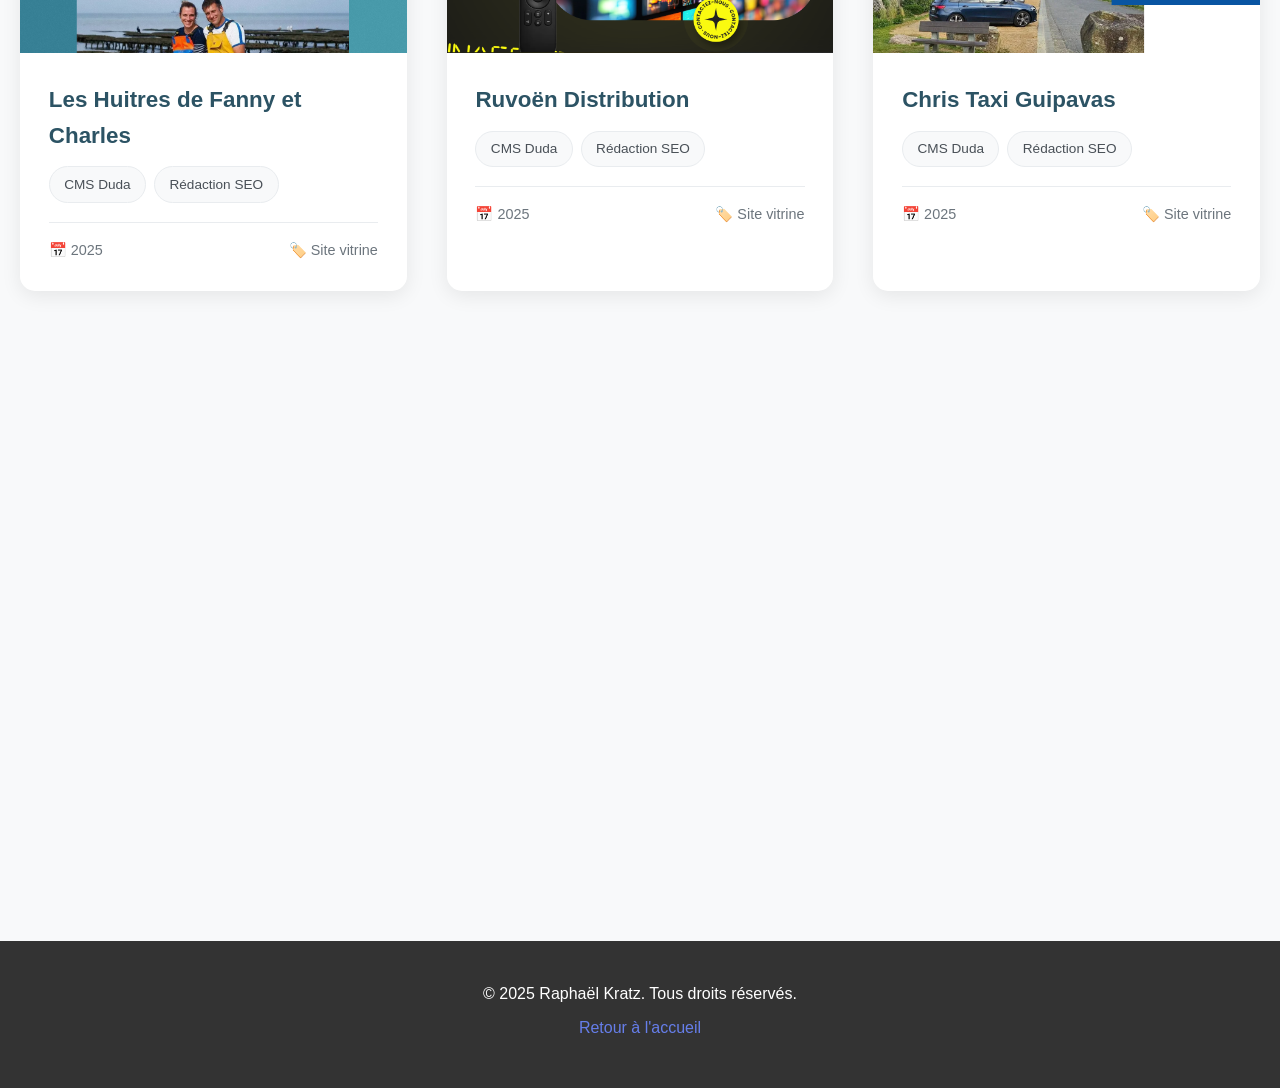
<file: portfolio.html>
<!DOCTYPE html>
<html lang="fr">
<head>
    <meta charset="UTF-8">
    <meta name="viewport" content="width=device-width, initial-scale=1.0">
    <title>Portfolio Complet - Raphaël Kratz</title>
    <link rel="stylesheet" href="style-portfolio.css">
</head>
<body>
    <header>
        <nav class="container">
            <div class="logo">Kratz Raphaël</div>
            <ul class="nav-links">
                <li><a href="index.html">Retour à l'accueil</a></li>
                <li><a href="index.html#contact">Contact</a></li>
            </ul>
        </nav>
    </header>

    <section class="portfolio-hero">
        <div class="hero-content">
            <h1>Portfolio</h1>
            <p>Découvrez l'ensemble de mes réalisations web</p>
        </div>
    </section>

    
    
    <section class="filters-section">
        <div class="container">
            <div class="filters">
                <button class="filter-btn active" data-filter="all">Tous les projets</button>
                <button class="filter-btn" data-filter="vitrine">Sites vitrines</button>
                <button class="filter-btn" data-filter="ecommerce">E-commerce</button>
                <!-- <button class="filter-btn" data-filter="application">Applications web</button>
                <button class="filter-btn" data-filter="autre">Autres</button> -->
            </div>
        </div>
    </section>

    <section class="projects-section">
        <div class="container">
            <div class="projects-grid" id="projectsGrid">   
                
                <div class="project-card" data-category="vitrine">
                    <div class="project-image">
                        <img src="images/Etancheite Alves.png" alt="Etancheite Alves">
                        <div class="project-overlay">
                            <a href="https://www.etancheite-alves.fr" class="view-project" target="_blank">Voir le site</a>
                        </div>
                    </div>
                    <div class="project-info">
                        <h3 class="project-title">Étanchéité Alves</h3>
                        <!-- <p class="project-description">Description courte</p> -->
                        <div class="project-tags">
                            <span class="tag">CMS Duda</span>
                            <span class="tag">Rédaction SEO</span>
                        </div>
                        <div class="project-meta">
                            <span class="project-date">📅 2024</span>
                            <span class="project-type">🏷️ Site vitrine</span>
                        </div>
                    </div>
                </div>

                <div class="project-card" data-category="vitrine">
                    <div class="project-image">
                        <img src="images/Granules.png" alt="Le Meilleur des Granulés">
                        <div class="project-overlay">
                            <a href="https://www.lemeilleurdesgranules.fr" class="view-project" target="_blank">Voir le site</a>
                        </div>
                    </div>
                    <div class="project-info">
                        <h3 class="project-title">Le Meilleur des Granulés</h3>
                        <!-- <p class="project-description">Description courte</p> -->
                        <div class="project-tags">
                            <span class="tag">CMS Duda</span>
                            <span class="tag">Rédaction SEO</span>
                        </div>
                        <div class="project-meta">
                            <span class="project-date">📅 2024</span>
                            <span class="project-type">🏷️ Site vitrine</span>
                        </div>
                    </div>
                </div>

                <div class="project-card" data-category="ecommerce">
                    <div class="project-image">
                        <img src="images/Bistrot Saigon.png" alt="Bistrot Saigon">
                        <div class="project-overlay">
                            <a href="https://www.bistrotsaigon-boutique.com" class="view-project" target="_blank">Voir le site</a>
                        </div>
                    </div>
                    <div class="project-info">
                        <h3 class="project-title">Bistrot Saigon</h3>
                        <!-- <p class="project-description">Description courte</p> -->
                        <div class="project-tags">
                            <span class="tag">CMS Duda</span>
                            <span class="tag">Rédaction SEO</span>
                            <span class="tag">Boutique en ligne</span>
                        </div>
                        <div class="project-meta">
                            <span class="project-date">📅 2025</span>
                            <span class="project-type">🏷️ Site e-commerce</span>
                        </div>
                    </div>
                </div>
                <div class="project-card" data-category="vitrine">
                    <div class="project-image">
                        <img src="images/Huitres.png" alt="Les Huitres de Fanny et Charles">
                        <div class="project-overlay">
                            <a href="https://www.leshuitresdefannyetcharles.fr" class="view-project" target="_blank">Voir le site</a>
                        </div>
                    </div>
                    <div class="project-info">
                        <h3 class="project-title">Les Huitres de Fanny et Charles</h3>
                        <!-- <p class="project-description">Description courte</p> -->
                        <div class="project-tags">
                            <span class="tag">CMS Duda</span>
                            <span class="tag">Rédaction SEO</span>
                        </div>
                        <div class="project-meta">
                            <span class="project-date">📅 2025</span>
                            <span class="project-type">🏷️ Site vitrine</span>
                        </div>
                    </div>
                </div>

                <div class="project-card" data-category="vitrine">
                    <div class="project-image">
                        <img src="images/Ruvoen.png" alt="Ruvoën Distribution">
                        <div class="project-overlay">
                            <a href="https://www.ruvoendistribution.com" class="view-project" target="_blank">Voir le site</a>
                        </div>
                    </div>
                    <div class="project-info">
                        <h3 class="project-title">Ruvoën Distribution</h3>
                        <!-- <p class="project-description">Description courte</p> -->
                        <div class="project-tags">
                            <span class="tag">CMS Duda</span>
                            <span class="tag">Rédaction SEO</span>
                        </div>
                        <div class="project-meta">
                            <span class="project-date">📅 2025</span>
                            <span class="project-type">🏷️ Site vitrine</span>
                        </div>
                    </div>
                </div>

                <div class="project-card" data-category="vitrine">
                    <div class="project-image">
                        <img src="images/Chris taxi.png" alt="Chris Taxi Guipavas">
                        <div class="project-overlay">
                            <a href="https://www.christaxiguipavas.fr" class="view-project" target="_blank">Voir le site</a>
                        </div>
                    </div>
                    <div class="project-info">
                        <h3 class="project-title">Chris Taxi Guipavas</h3>
                        <!-- <p class="project-description">Description courte</p> -->
                        <div class="project-tags">
                            <span class="tag">CMS Duda</span>
                            <span class="tag">Rédaction SEO</span>
                        </div>
                        <div class="project-meta">
                            <span class="project-date">📅 2025</span>
                            <span class="project-type">🏷️ Site vitrine</span>
                        </div>
                    </div>
                </div>

                <div class="project-card" data-category="vitrine">
                    <div class="project-image">
                        <img src="images/Loire hygiene.png" alt="Loire Hygiène">
                        <div class="project-overlay">
                            <a href="https://www.loirehygiene.fr" class="view-project" target="_blank">Voir le site</a>
                        </div>
                    </div>
                    <div class="project-info">
                        <h3 class="project-title">Loire Hygiène</h3>
                        <!-- <p class="project-description">Description courte</p> -->
                        <div class="project-tags">
                            <span class="tag">CMS Duda</span>
                            <span class="tag">Rédaction SEO</span>
                        </div>
                        <div class="project-meta">
                            <span class="project-date">📅 2025</span>
                            <span class="project-type">🏷️ Site vitrine</span>
                        </div>
                    </div>
                </div>

                <div class="project-card" data-category="vitrine">
                    <div class="project-image">
                        <img src="images/Bien etre.png" alt="Angélina Meheust">
                        <div class="project-overlay">
                            <a href="https://www.angelina-meheust.fr" class="view-project" target="_blank">Voir le site</a>
                        </div>
                    </div>
                    <div class="project-info">
                        <h3 class="project-title">Angélina Meheust</h3>
                        <!-- <p class="project-description">Description courte</p> -->
                        <div class="project-tags">
                            <span class="tag">CMS Duda</span>
                            <span class="tag">Rédaction SEO</span>
                        </div>
                        <div class="project-meta">
                            <span class="project-date">📅 2025</span>
                            <span class="project-type">🏷️ Site vitrine</span>
                        </div>
                    </div>
                </div>

                <div class="project-card" data-category="vitrine">
                    <div class="project-image">
                        <img src="images/Povo Creation.png" alt="Povo Creation">
                        <div class="project-overlay">
                            <a href="https://www.povo-creation.fr" class="view-project" target="_blank">Voir le site</a>
                        </div>
                    </div>
                    <div class="project-info">
                        <h3 class="project-title">Povo Creation</h3>
                        <!-- <p class="project-description">Description courte</p> -->
                        <div class="project-tags">
                            <span class="tag">CMS Duda</span>
                            <span class="tag">Rédaction SEO</span>
                        </div>
                        <div class="project-meta">
                            <span class="project-date">📅 2024</span>
                            <span class="project-type">🏷️ Site vitrine</span>
                        </div>
                    </div>
                </div>
                
            </div>
        </div>
    </section>

    <footer>
        <div class="container">
            <p>&copy; 2025 Raphaël Kratz. Tous droits réservés.</p>
            <p><a href="index.html" class="footer-link">Retour à l'accueil</a></p>
        </div>
    </footer>

    <script>
        // Système de filtrage des projets
        const filterButtons = document.querySelectorAll('.filter-btn');
        const projectCards = document.querySelectorAll('.project-card');

        filterButtons.forEach(button => {
            button.addEventListener('click', () => {
                // Retirer la classe active de tous les boutons
                filterButtons.forEach(btn => btn.classList.remove('active'));
                // Ajouter la classe active au bouton cliqué
                button.classList.add('active');

                const filterValue = button.getAttribute('data-filter');

                projectCards.forEach(card => {
                    if (filterValue === 'all' || card.getAttribute('data-category') === filterValue) {
                        card.style.display = 'block';
                        setTimeout(() => {
                            card.style.opacity = '1';
                            card.style.transform = 'translateY(0)';
                        }, 10);
                    } else {
                        card.style.opacity = '0';
                        card.style.transform = 'translateY(20px)';
                        setTimeout(() => {
                            card.style.display = 'none';
                        }, 300);
                    }
                });
            });
        });

        // Animation au scroll
        const observerOptions = {
            threshold: 0.1,
            rootMargin: '0px 0px -50px 0px'
        };

        const observer = new IntersectionObserver((entries) => {
            entries.forEach(entry => {
                if (entry.isIntersecting) {
                    entry.target.style.animation = 'fadeInUp 0.6s ease-out forwards';
                }
            });
        }, observerOptions);

        document.querySelectorAll('.project-card').forEach(el => {
            el.style.opacity = '0';
            observer.observe(el);
        });

        // Header scroll effect
        window.addEventListener('scroll', () => {
            const header = document.querySelector('header');
            if (window.scrollY > 100) {
                header.style.background = 'rgba(255, 255, 255, 0.98)';
                header.style.boxShadow = '0 2px 20px rgba(0,0,0,0.1)';
            } else {
                header.style.background = 'rgba(255, 255, 255, 0.95)';
                header.style.boxShadow = 'none';
            }
        });
    </script>
</body>
</html>
</file>
<file: style.css>
* {
            margin: 0;
            padding: 0;
            box-sizing: border-box;
        }

        body {
            font-family: 'Segoe UI', Tahoma, Geneva, Verdana, sans-serif;
            line-height: 1.6;
            color: #333;
            background: linear-gradient(135deg, #0F2027, #203A43, #2C5364);
            overflow-x: hidden;
        }

        .container {
            max-width: 1200px;
            margin: 0 auto;
            padding: 0 20px;
        }

        header {
            position: fixed;
            top: 0;
            width: 100%;
            background: rgba(255, 255, 255, 0.95);
            backdrop-filter: blur(10px);
            z-index: 1000;
            padding: 1rem 0;
            transition: all 0.3s ease;
        }

        nav {
            display: flex;
            justify-content: space-between;
            align-items: center;
        }

        .logo {
            font-size: 1.8rem;
            font-weight: bold;
            background: linear-gradient(135deg, #0F2027, #203A43, #2C5364);
            -webkit-background-clip: text;
            -webkit-text-fill-color: transparent;
            background-clip: text;
        }

        .nav-links {
            display: flex;
            list-style: none;
            gap: 2rem;
        }

        .nav-links a {
            text-decoration: none;
            color: #333;
            font-weight: 500;
            transition: color 0.3s ease;
            position: relative;
        }

        .nav-links a::after {
            content: '';
            position: absolute;
            bottom: -5px;
            left: 0;
            width: 0;
            height: 2px;
            background: linear-gradient(45deg, #667eea, #764ba2);
            transition: width 0.3s ease;
        }

        .nav-links a:hover::after {
            width: 100%;
        }

        .hero {
            height: 100vh;
            display: flex;
            align-items: center;
            justify-content: center;
            text-align: center;
            color: white;
            position: relative;
            background:
                linear-gradient(135deg, #0F2027, #203A43, #2C5364),
                url("images/Developpement-web-Agence-Web-Net-Concept-1920x1055.png");
            background-blend-mode: multiply;
        }

        .hero::before {
            content: '';
            position: absolute;
            top: 0;
            left: 0;
            right: 0;
            bottom: 0;
            z-index: -1;
        }

        .hero-content h1 {
            font-size: 3.5rem;
            margin-bottom: 1rem;
            animation: fadeInUp 1s ease-out;
        }

        .hero-content p {
            font-size: 1.3rem;
            margin-bottom: 2rem;
            animation: fadeInUp 1s ease-out 0.3s both;
        }

        .cta-button {
            display: inline-block;
            padding: 12px 30px;
            background: rgba(255, 255, 255, 0.2);
            color: white;
            text-decoration: none;
            border-radius: 50px;
            border: 2px solid rgba(255, 255, 255, 0.3);
            transition: all 0.3s ease;
            animation: fadeInUp 1s ease-out 0.6s both;
        }

        .cta-button:hover {
            background: rgba(255, 255, 255, 0.3);
            transform: translateY(-2px);
        }

        .section {
            padding: 5rem 0;
            background: white;
            position: relative;
        }

        .section:nth-child(even) {
            background: #f8f9fa;
        }

        /* AMÉLIORATIONS VISUELLES - Sections Formations et Expériences */
        #formations, #experiences {
            position: relative;
            overflow: hidden;
        }

        /* Fond avec icônes pour Formations */
        #formations::before {
            content: '🎓';
            position: absolute;
            font-size: 25rem;
            opacity: 0.1;
            right: -5rem;
            top: 50%;
            transform: translateY(-50%) rotate(-15deg);
            z-index: 0;
            pointer-events: none;
        }

        #formations::after {
            content: '📚';
            position: absolute;
            font-size: 15rem;
            opacity: 0.1;
            left: -3rem;
            bottom: 2rem;
            transform: rotate(10deg);
            z-index: 0;
            pointer-events: none;
        }

        /* Fond avec icônes pour Expériences */
        #experiences::before {
            content: '💼';
            position: absolute;
            font-size: 25rem;
            opacity: 0.1;
            left: -5rem;
            top: 50%;
            transform: translateY(-50%) rotate(15deg);
            z-index: 0;
            pointer-events: none;
        }

        #experiences::after {
            content: '📁';
            position: absolute;
            font-size: 15rem;
            opacity: 0.1;
            right: -3rem;
            bottom: 2rem;
            transform: rotate(-10deg);
            z-index: 0;
            pointer-events: none;
        }

        /* Motif géométrique subtil en arrière-plan */
        #formations .container,
        #experiences .container {
            position: relative;
            z-index: 1;
        }

        .section-title {
            text-align: center;
            font-size: 2.5rem;
            margin-bottom: 3rem;
            color: #333;
            position: relative;
            z-index: 1;
        }

        .section-title::after {
            content: '';
            position: absolute;
            bottom: -10px;
            left: 50%;
            transform: translateX(-50%);
            width: 60px;
            height: 4px;
            background: linear-gradient(135deg, #0F2027, #203A43, #2C5364);
            border-radius: 2px;
        }

        .about-content {
            display: grid;
            grid-template-columns: 1fr 1fr;
            gap: 3rem;
            align-items: center;
        }

        .about-text {
            font-size: 1.1rem;
            line-height: 1.8;
        }

        .about-image {
            text-align: center;
        }

        .profile-photo {
            width: 350px;
            height: 350px;
            border-radius: 50%;
            object-fit: cover;
            box-shadow: 0 10px 30px rgba(0,0,0,0.2);
            border: 5px solid white;
            transition: transform 0.3s ease, box-shadow 0.3s ease;
        }

        .profile-photo:hover {
            transform: scale(1.05);
            box-shadow: 0 15px 40px rgba(0,0,0,0.3);
        }

        .timeline {
            position: relative;
            max-width: 800px;
            margin: 0 auto;
            z-index: 1;
        }

        .timeline::before {
            content: '';
            position: absolute;
            left: 50%;
            transform: translateX(-50%);
            width: 2px;
            height: 100%;
            background: linear-gradient(45deg, #667eea, #764ba2);
        }

        .timeline-item {
            position: relative;
            width: 50%;
            padding: 20px;
            margin-bottom: 2rem;
        }

        .timeline-item:nth-child(odd) {
            left: 0;
            text-align: right;
        }

        .timeline-item:nth-child(even) {
            left: 50%;
            text-align: left;
        }

        .timeline-content {
            background: white;
            padding: 20px;
            border-radius: 10px;
            box-shadow: 0 5px 15px rgba(0,0,0,0.1);
            position: relative;
            transition: all 0.3s ease;
        }

        .timeline-content:hover {
            box-shadow: 0 8px 25px rgba(102, 126, 234, 0.2);
            transform: translateY(-3px);
        }

        .timeline-date {
            font-weight: bold;
            color: #5058d4; 
            margin-bottom: 10px;
        }

        .timeline-title {
            font-size: 1.2rem;
            font-weight: bold;
            margin-bottom: 10px;
        }

        .skills-categories {
            display: grid;
            grid-template-columns: repeat(auto-fit, minmax(280px, 1fr));
            gap: 2rem;
            margin-top: 2rem;
        }

        .skill-category-card {
            background: white;
            padding: 2rem;
            border-radius: 15px;
            box-shadow: 0 5px 20px rgba(0,0,0,0.1);
            transition: all 0.3s ease;
            border-top: 4px solid transparent;
        }

        .skill-category-card:hover {
            transform: translateY(-5px);
            box-shadow: 0 8px 30px rgba(0,0,0,0.15);
        }

        .dev-category {
            border-top-color: #667eea;
        }

        .dev-category .category-icon {
            background: linear-gradient(135deg, #667eea, #764ba2);
        }

        .design-category {
            border-top-color: #f093fb;
        }

        .design-category .category-icon {
            background: linear-gradient(135deg, #f093fb, #f5576c);
        }

        .seo-category {
            border-top-color: #4facfe;
        }

        .seo-category .category-icon {
            background: linear-gradient(135deg, #4facfe, #00f2fe);
        }

        .office-category {
            border-top-color: #fa8231;
        
        }
        
        .office-category .category-icon {
            background: linear-gradient(135deg, #fa8231, #f7b731);
        }

        .other-category {
            border-top-color: #43e97b;
        }

        .other-category .category-icon {
            background: linear-gradient(135deg, #43e97b, #38f9d7);
        }

        .category-header {
            display: flex;
            align-items: center;
            gap: 1rem;
            margin-bottom: 1.5rem;
        }

        .category-icon {
            width: 50px;
            height: 50px;
            border-radius: 12px;
            display: flex;
            align-items: center;
            justify-content: center;
            font-size: 1.5rem;
            box-shadow: 0 4px 15px rgba(0,0,0,0.1);
        }

        .category-header h3 {
            font-size: 1.4rem;
            color: #333;
            margin: 0;
        }

        .category-section {
            margin-bottom: 1.5rem;
        }

        .category-section:last-child {
            margin-bottom: 0;
        }

        .category-section h4 {
            font-size: 0.9rem;
            text-transform: uppercase;
            letter-spacing: 1px;
            color: #6c757d;
            margin-bottom: 0.8rem;
            font-weight: 600;
        }

        .skill-tags {
            display: flex;
            flex-wrap: wrap;
            gap: 0.6rem;
        }

        .skill-tag {
            display: inline-block;
            padding: 0.5rem 1rem;
            background: #f8f9fa;
            border: 1px solid #e9ecef;
            border-radius: 20px;
            font-size: 0.9rem;
            color: #495057;
            transition: all 0.3s ease;
            cursor: default;
        }

        .skill-tag:hover {
            background: linear-gradient(135deg, #667eea, #764ba2);
            border-color: transparent;
            transform: translateY(-2px);
            color: white;
        }

        .dev-category .skill-tag:hover {
            background: linear-gradient(135deg, #667eea, #764ba2);
        }

        .design-category .skill-tag:hover {
            background: linear-gradient(135deg, #f093fb, #f5576c);
        }

        .seo-category .skill-tag:hover {
            background: linear-gradient(135deg, #4facfe, #00f2fe);
        }

        .office-category .skill-tag:hover {
            background: linear-gradient(135deg, #fa8231, #f7b731);
        }

        .other-category .skill-tag:hover {
            background: linear-gradient(135deg, #43e97b, #38f9d7);
        }

        .hobbies-grid {
            display: grid;
            grid-template-columns: repeat(auto-fit, minmax(300px, 1fr));
            gap: 2rem;
            margin-top: 2rem;
        }

        .hobby-card {
            background: white;
            padding: 2rem;
            border-radius: 15px;
            box-shadow: 0 5px 15px rgba(0,0,0,0.1);
            text-align: center;
            transition: transform 0.3s ease;
        }

        .hobby-card:hover {
            transform: translateY(-5px);
        }

        .hobby-icon {
            font-size: 3rem;
            margin-bottom: 1rem;
        }

        .portfolio-grid {
            display: grid;
            grid-template-columns: repeat(auto-fit, minmax(350px, 1fr));
            gap: 2rem;
            margin-top: 2rem;
        }

        .portfolio-item {
            background: white;
            border-radius: 15px;
            overflow: hidden;
            box-shadow: 0 5px 15px rgba(0,0,0,0.1);
            transition: transform 0.3s ease;
        }

        .portfolio-item:hover {
            transform: translateY(-5px);
        }

        .portfolio-image {
            height: 250px;
            background: linear-gradient(135deg, #667eea, #764ba2);
            display: flex;
            align-items: center;
            justify-content: center;
            color: white;
            font-size: 2rem;
            overflow: hidden;
            position: relative;
        }

        .portfolio-image img {
            width: 100%;
            height: 100%;
            object-fit: cover;
            object-position: center;
            transition: transform 0.3s ease;
        }

        .portfolio-item:hover .portfolio-image img {
            transform: scale(1.05);
        }

        .portfolio-content {
            padding: 1.5rem;
        }

        .portfolio-title {
            font-size: 1.3rem;
            font-weight: bold;
            margin-bottom: 0.5rem;
        }

        .portfolio-description {
            color: #555;
            margin-bottom: 1rem;
        }

        .portfolio-link {
            display: inline-block;
            color: #5058d4;
            text-decoration: none;
            font-weight: 500;
            transition: color 0.3s ease;
        }

        .portfolio-link:hover {
            color: #2C5364;
        }

        .contact-info {
            max-width: 800px;
            margin: 0 auto;
            text-align: center;
        }

        .portfolio-cta {
            text-align: center;
            margin-top: 3rem;
            padding-top: 2rem;
        }

        .portfolio-button {
            display: inline-block;
            padding: 15px 40px;
            background: linear-gradient(135deg, #0F2027, #2C5364);
            color: white;
            text-decoration: none;
            border-radius: 50px;
            font-weight: 600;
            font-size: 1.1rem;
            transition: all 0.3s ease;
            box-shadow: 0 4px 15px rgba(102, 126, 234, 0.3);
        }

        .portfolio-button:hover {
            transform: translateY(-3px);
            box-shadow: 0 8px 25px rgba(102, 126, 234, 0.5);
            background: linear-gradient(135deg, #2C5364, #0F2027);
        }

        .contact-intro {
            font-size: 1.2rem;
            color: #555;
            margin-bottom: 3rem;
            line-height: 1.8;
        }

        .contact-details {
            display: grid;
            grid-template-columns: repeat(auto-fit, minmax(280px, 1fr));
            gap: 2rem;
            margin-top: 2rem;
        }

        .contact-item {
            background: white;
            padding: 2.5rem 2rem;
            border-radius: 15px;
            box-shadow: 0 5px 20px rgba(0,0,0,0.1);
            transition: all 0.3s ease;
            border-top: 4px solid transparent;
            display: flex;
            flex-direction: column;
            align-items: center;
            gap: 1rem;
        }

        .contact-item:first-child {
            border-top-color: #203A43;
        }

        .contact-item:last-child {
            border-top-color: #2C5364;
        }

        .contact-item:hover {
            transform: translateY(-5px);
            box-shadow: 0 8px 30px rgba(0,0,0,0.15);
        }

        .contact-icon {
            width: 60px;
            height: 60px;
            border-radius: 50%;
            background: linear-gradient(135deg, #0F2027, #203A43, #2C5364);
            display: flex;
            align-items: center;
            justify-content: center;
            font-size: 1.8rem;
            box-shadow: 0 4px 15px rgba(102, 126, 234, 0.3);
        }

        .contact-text {
            text-align: center;
        }

        .contact-text h3 {
            font-size: 1.2rem;
            color: #333;
            margin-bottom: 0.5rem;
            font-weight: 600;
        }

        .contact-text a {
            color: #5058d4;
            text-decoration: none;
            font-size: 1.1rem;
            font-weight: 500;
            transition: all 0.3s ease;
            position: relative;
        }

        .contact-text a::after {
            content: '';
            position: absolute;
            bottom: -2px;
            left: 0;
            width: 0;
            height: 2px;
            background: linear-gradient(45deg, #667eea, #764ba2);
            transition: width 0.3s ease;
        }

        .contact-text a:hover {
            color: #764ba2;
        }

        .contact-text a:hover::after {
            width: 100%;
        }

        footer {
            background: #333;
            color: white;
            text-align: center;
            padding: 2rem 0;
        }

        @keyframes fadeInUp {
            from {
                opacity: 0;
                transform: translateY(30px);
            }
            to {
                opacity: 1;
                transform: translateY(0);
            }
        }

        @media (max-width: 768px) {
            .nav-links {
                display: none;
            }
            
            .hero-content h1 {
                font-size: 2.5rem;
            }
            
            .about-content {
                grid-template-columns: 1fr;
                text-align: center;
            }
            
            .timeline-item {
                width: 100%;
                left: 0 !important;
                text-align: left;
            }
            
            .timeline::before {
                left: 20px;
            }

            #formations::before,
            #experiences::before {
                font-size: 15rem;
            }

            #formations::after,
            #experiences::after {
                font-size: 10rem;
            }

            .contact-intro {
                font-size: 1rem;
                margin-bottom: 2rem;
            }

            .contact-details {
                grid-template-columns: 1fr;
                gap: 1.5rem;
            }

            .contact-item {
                padding: 2rem 1.5rem;
            }

            .contact-icon {
                width: 50px;
                height: 50px;
                font-size: 1.5rem;
            }

            .contact-text h3 {
                font-size: 1.1rem;
            }

            .contact-text a {
                font-size: 1rem;
            }
        }

        /* Translation Button */
        .lang-toggle {
            display: flex;
            align-items: center;
            gap: 0.5rem;
            background: linear-gradient(135deg, #0F2027, #2C5364);
            color: white;
            border: none;
            padding: 0.5rem 1.1rem;
            border-radius: 50px;
            cursor: pointer;
            font-size: 0.88rem;
            font-weight: 600;
            letter-spacing: 0.5px;
            transition: all 0.3s ease;
            box-shadow: 0 3px 12px rgba(15,32,39,0.25);
            white-space: nowrap;
            flex-shrink: 0;
        }

        .lang-toggle:hover {
            transform: translateY(-2px);
            box-shadow: 0 6px 20px rgba(15,32,39,0.35);
            background: linear-gradient(135deg, #2C5364, #0F2027);
        }

        .lang-toggle .flag {
            font-size: 1.1rem;
            line-height: 1;
        }

        .lang-toggle .lang-label {
            font-size: 0.82rem;
            opacity: 0.9;
        }

        /* Spinner for loading */
        .lang-toggle.loading .flag {
            display: inline-block;
            animation: spin 0.8s linear infinite;
        }

        @keyframes spin {
            from { transform: rotate(0deg); }
            to { transform: rotate(360deg); }
        }

        /* Translation banner */
        .translation-banner {
            position: fixed;
            bottom: 1.5rem;
            left: 50%;
            transform: translateX(-50%) translateY(80px);
            background: #1a1a2e;
            color: white;
            padding: 0.7rem 1.5rem;
            border-radius: 50px;
            font-size: 0.88rem;
            z-index: 9999;
            transition: transform 0.4s cubic-bezier(0.34, 1.56, 0.64, 1);
            box-shadow: 0 8px 30px rgba(0,0,0,0.3);
            white-space: nowrap;
        }

        .translation-banner.show {
            transform: translateX(-50%) translateY(0);
        }
</file>
<file: style-portfolio.css>
* {
    margin: 0;
    padding: 0;
    box-sizing: border-box;
}

body {
    font-family: 'Segoe UI', Tahoma, Geneva, Verdana, sans-serif;
    line-height: 1.6;
    color: #333;
    background: #f8f9fa;
    overflow-x: hidden;
}

.container {
    max-width: 1400px;
    margin: 0 auto;
    padding: 0 20px;
}

/* Header */
header {
    position: fixed;
    top: 0;
    width: 100%;
    background: rgba(255, 255, 255, 0.95);
    backdrop-filter: blur(10px);
    z-index: 1000;
    padding: 1rem 0;
    transition: all 0.3s ease;
}

nav {
    display: flex;
    justify-content: space-between;
    align-items: center;
}

.logo {
    font-size: 1.8rem;
    font-weight: bold;
    background: linear-gradient(135deg, #0F2027, #203A43, #2C5364);
    -webkit-background-clip: text;
    -webkit-text-fill-color: transparent;
    background-clip: text;
}

.nav-links {
    display: flex;
    list-style: none;
    gap: 2rem;
}

.nav-links a {
    text-decoration: none;
    color: #333;
    font-weight: 500;
    transition: color 0.3s ease;
    position: relative;
}

.nav-links a::after {
    content: '';
    position: absolute;
    bottom: -5px;
    left: 0;
    width: 0;
    height: 2px;
    background: linear-gradient(45deg, #667eea, #764ba2);
    transition: width 0.3s ease;
}

.nav-links a:hover::after {
    width: 100%;
}

/* Hero Section */
.portfolio-hero {
    height: 60vh;
    display: flex;
    align-items: center;
    justify-content: center;
    text-align: center;
    color: white;
    background: linear-gradient(135deg, #0F2027, #203A43, #2C5364);
    position: relative;
    margin-top: 60px;
}

.portfolio-hero::before {
    content: '💼';
    position: absolute;
    font-size: 20rem;
    opacity: 0.05;
    top: 50%;
    left: 50%;
    transform: translate(-50%, -50%) rotate(-15deg);
    pointer-events: none;
}

.hero-content {
    position: relative;
    z-index: 1;
}

.hero-content h1 {
    font-size: 3.5rem;
    margin-bottom: 1rem;
    animation: fadeInUp 1s ease-out;
}

.hero-content p {
    font-size: 1.3rem;
    opacity: 0.9;
    animation: fadeInUp 1s ease-out 0.3s both;
}

/* Filters Section */
.filters-section {
    background: white;
    padding: 2rem 0;
    box-shadow: 0 2px 10px rgba(0,0,0,0.05);
    position: sticky;
    top: 60px;
    z-index: 100;
}

.filters {
    display: flex;
    justify-content: center;
    flex-wrap: wrap;
    gap: 1rem;
}

.filter-btn {
    padding: 0.8rem 1.5rem;
    border: 2px solid #e9ecef;
    background: white;
    color: #495057;
    border-radius: 50px;
    font-size: 0.95rem;
    font-weight: 500;
    cursor: pointer;
    transition: all 0.3s ease;
}

.filter-btn:hover {
    border-color: #0F2027;
    color: #0F2027;
    transform: translateY(-2px);
}

.filter-btn.active {
    background: linear-gradient(135deg, #0F2027, #2C5364);
    border-color: transparent;
    color: white;
    box-shadow: 0 4px 15px rgba(102, 126, 234, 0.3);
}

/* Projects Section */
.projects-section {
    padding: 4rem 0;
    min-height: 60vh;
}

.projects-grid {
    display: grid;
    grid-template-columns: repeat(auto-fill, minmax(380px, 1fr));
    gap: 2.5rem;
    margin-top: 2rem;
}

.project-card {
    background: white;
    border-radius: 15px;
    overflow: hidden;
    box-shadow: 0 5px 20px rgba(0,0,0,0.08);
    transition: all 0.4s ease;
    opacity: 0;
}

.project-card:hover {
    transform: translateY(-10px);
    box-shadow: 0 15px 40px rgba(0,0,0,0.15);
}

.project-image {
    height: 280px;
    overflow: hidden;
    position: relative;
    background: linear-gradient(135deg, #667eea, #764ba2);
}

.project-image img {
    width: 100%;
    height: 100%;
    object-fit: cover;
    transition: transform 0.5s ease;
}

.project-card:hover .project-image img {
    transform: scale(1.1);
}

.project-overlay {
    position: absolute;
    top: 0;
    left: 0;
    width: 100%;
    height: 100%;
    background: rgba(0, 0, 0, 0.7);
    display: flex;
    align-items: center;
    justify-content: center;
    opacity: 0;
    transition: opacity 0.3s ease;
}

.project-card:hover .project-overlay {
    opacity: 1;
}

.view-project {
    padding: 12px 30px;
    background: white;
    color: #333;
    text-decoration: none;
    border-radius: 50px;
    font-weight: 600;
    transition: all 0.3s ease;
}

.view-project:hover {
    background: linear-gradient(135deg, #667eea, #764ba2);
    color: white;
    transform: scale(1.05);
}

.project-info {
    padding: 1.8rem;
}

.project-title {
    font-size: 1.4rem;
    font-weight: bold;
    margin-bottom: 0.8rem;
    color: #2C5364;
}

.project-description {
    color: #666;
    margin-bottom: 1.2rem;
    line-height: 1.6;
    min-height: 48px;
}

.project-tags {
    display: flex;
    flex-wrap: wrap;
    gap: 0.5rem;
    margin-bottom: 1.2rem;
}

.tag {
    display: inline-block;
    padding: 0.4rem 0.9rem;
    background: #f8f9fa;
    border: 1px solid #e9ecef;
    border-radius: 20px;
    font-size: 0.85rem;
    color: #495057;
    transition: all 0.3s ease;
}

.tag:hover {
    background: linear-gradient(135deg, #667eea, #764ba2);
    border-color: transparent;
    color: white;
    transform: translateY(-2px);
}

.project-meta {
    display: flex;
    justify-content: space-between;
    align-items: center;
    padding-top: 1rem;
    border-top: 1px solid #e9ecef;
    font-size: 0.9rem;
    color: #6c757d;
}

.project-date,
.project-type {
    display: flex;
    align-items: center;
    gap: 0.3rem;
}

/* Footer */
footer {
    background: #333;
    color: white;
    text-align: center;
    padding: 2.5rem 0;
    margin-top: 4rem;
}

footer p {
    margin-bottom: 0.5rem;
}

.footer-link {
    color: #667eea;
    text-decoration: none;
    font-weight: 500;
    transition: color 0.3s ease;
}

.footer-link:hover {
    color: #764ba2;
}

/* Animations */
@keyframes fadeInUp {
    from {
        opacity: 0;
        transform: translateY(30px);
    }
    to {
        opacity: 1;
        transform: translateY(0);
    }
}

/* Responsive */
@media (max-width: 768px) {
    .hero-content h1 {
        font-size: 2.5rem;
    }

    .hero-content p {
        font-size: 1.1rem;
    }

    .projects-grid {
        grid-template-columns: 1fr;
        gap: 2rem;
    }

    .filters {
        gap: 0.7rem;
    }

    .filter-btn {
        padding: 0.6rem 1.2rem;
        font-size: 0.9rem;
    }

    .project-meta {
        flex-direction: column;
        align-items: flex-start;
        gap: 0.5rem;
    }

    .nav-links {
        gap: 1rem;
    }

    .nav-links a {
        font-size: 0.9rem;
    }
}

@media (max-width: 480px) {
    .logo {
        font-size: 1.4rem;
    }

    .hero-content h1 {
        font-size: 2rem;
    }

    .project-info {
        padding: 1.5rem;
    }

    .project-title {
        font-size: 1.2rem;
    }
}
</file>
